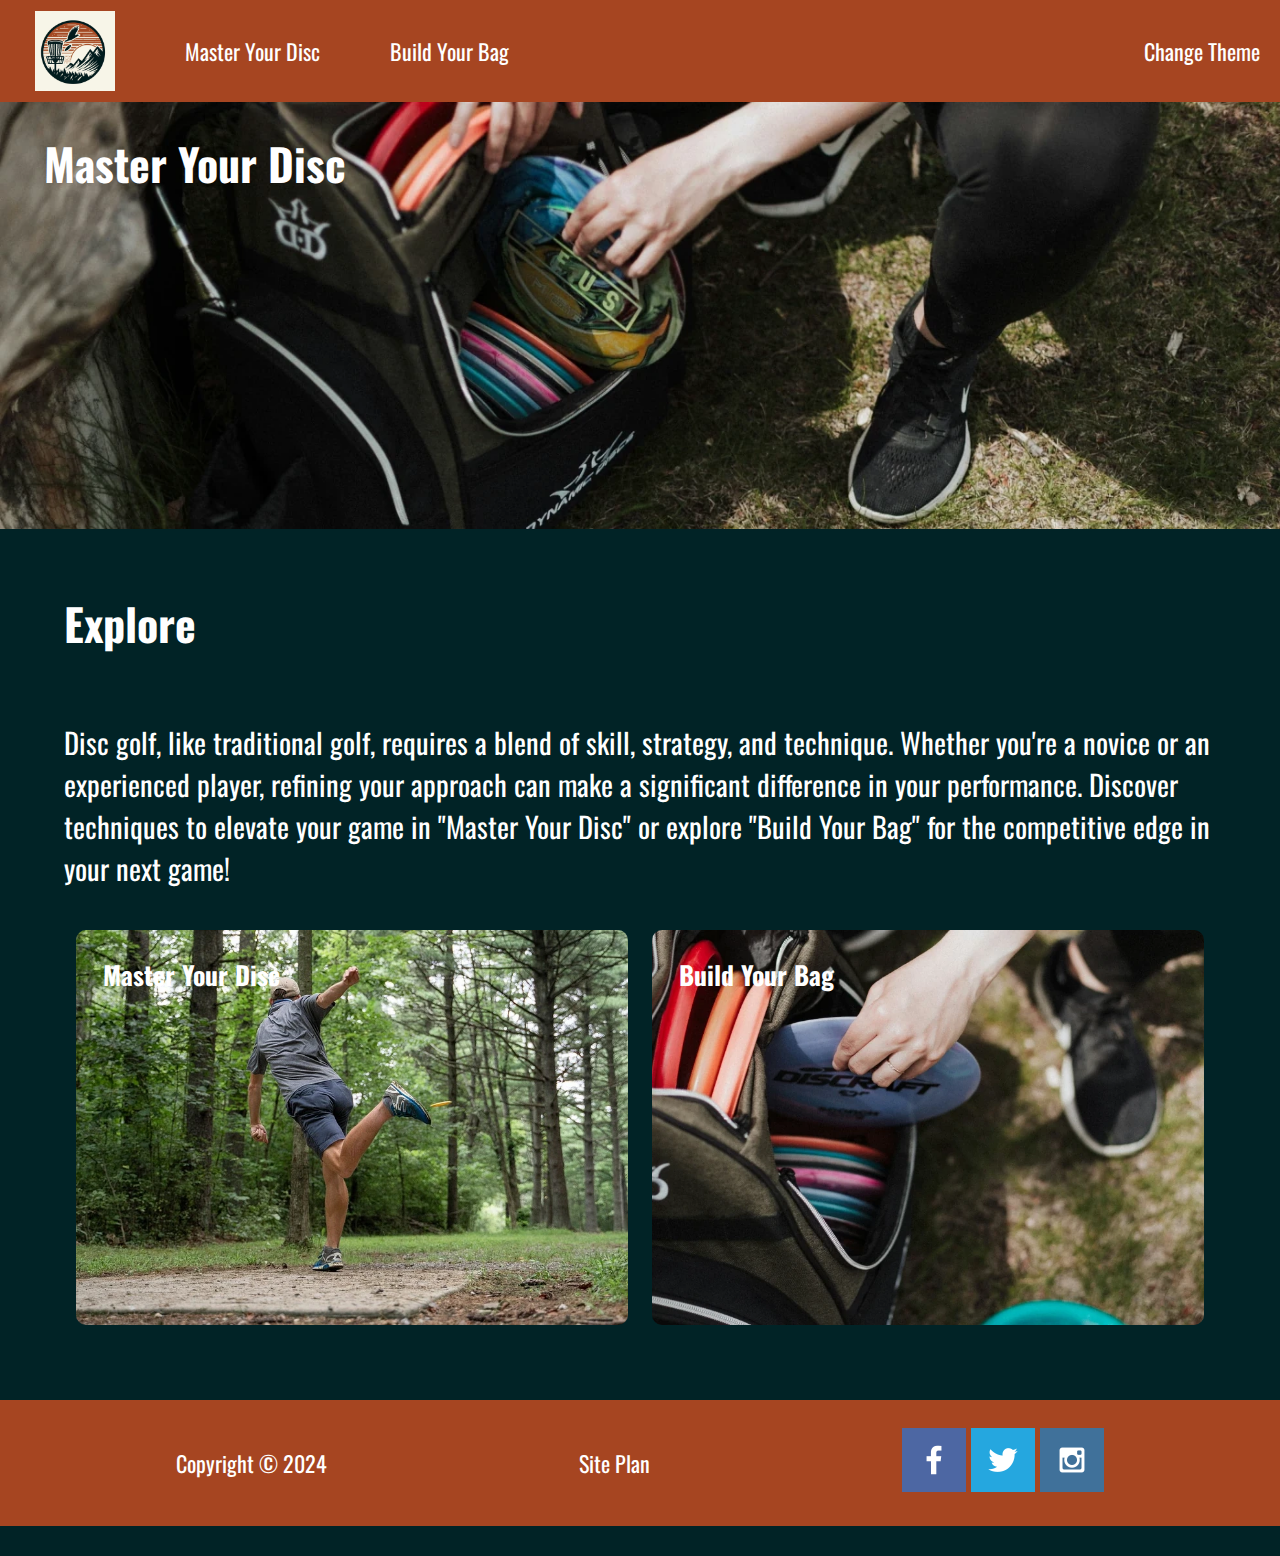
<file: index.html>
<!DOCTYPE html>
<html lang="en">
<head>
    <meta charset="UTF-8">
    <meta name="viewport" content="width=device-width, initial-scale=1.0">
    <link rel="shortcut icon" href="favicon.ico" type="image/x-icon">
    <link id="stylesheet" rel="stylesheet" href="styles/style.css">
    <title>Home | Master Your Disc</title>
    <script>
        function load_stylesheet(event) {
            event.preventDefault(); // Prevent the default link behavior
            var stylesheet = document.getElementById("stylesheet");
            // .href.endswith fro AI
            if (stylesheet.href.endsWith("styles/style.css")) {
                stylesheet.href = "styles/light-style.css"; // Switch to light theme
            } else {
                stylesheet.href = "styles/style.css"; // Switch back to default theme
            } 
            
        }
    </script>
</head>
<body>
    <header>
        <a id="logo-link" href="index.html"><img id="logo-img" src="images/discgolf_logo.jpeg" alt="favicon icon"></a>
        <nav>
            <a href="master-your-disc.html">Master Your Disc</a>
            <a href="build-your-bag.html">Build Your Bag</a>
        </nav>
        <div id="theme-link">
            <a class="theme-button" href="#" onclick="load_stylesheet(event)">Change Theme</a>
        </div>
    </header>
    <main>
        <div class="hero-banner">
        <h1 id="hero-title" >Master Your Disc</h1>
        <img id="hero-img" src="images/masteryourdisc.webp" alt="A bag of disc golf discs">
        </div>
        <div class="main-page">
            <h2 id="home-title">Explore</h2>
            <p id="home-info">Disc golf, like traditional golf, requires a blend of skill, strategy, and technique. Whether you're a novice or an experienced player, refining your approach can make a significant difference in your performance. Discover techniques to elevate your game in "Master Your Disc" or explore "Build Your Bag" for the competitive edge in your next game!</p>
            <section class="navigation-banners">
                <a class="home-tile-title" href="master-your-disc.html"><h3 >Master Your Disc</h3></a>
                <img class="home-tile-img" src="images/throwing-tile.webp" alt="A man throwing a frisbee">
            </section>
            <section class="navigation-banners">
                <a class="home-tile-title" href="build-your-bag.html"><h3 >Build Your Bag</h3></a>
                <img class="home-tile-img" src="images/bag-disc-tile.webp" alt="A bag full of disc golf discs">
            </section>
        </div>
    </main>
    <footer>
        <p id="Copyright">Copyright &copy; 2024</p>
        <a class="site-link" href="site-plan.html">Site Plan</a>
        <div class="social">
                <a class="site-link" href="https://facebook.com" target="_blank">
                    <img src="images/facebook.png" alt="fb icon">
                </a>
                <a class="site-link" href="https://twitter.com" target="_blank">
                    <img src="images/twitter.png" alt="twitter icon">
                </a>
                <a class="site-link" href="https://instagram.com" target="_blank">
                    <img src="images/instagram.png" alt="instagram icon">
                </a>
        </div>
    </footer>
</body>
</html>
</file>
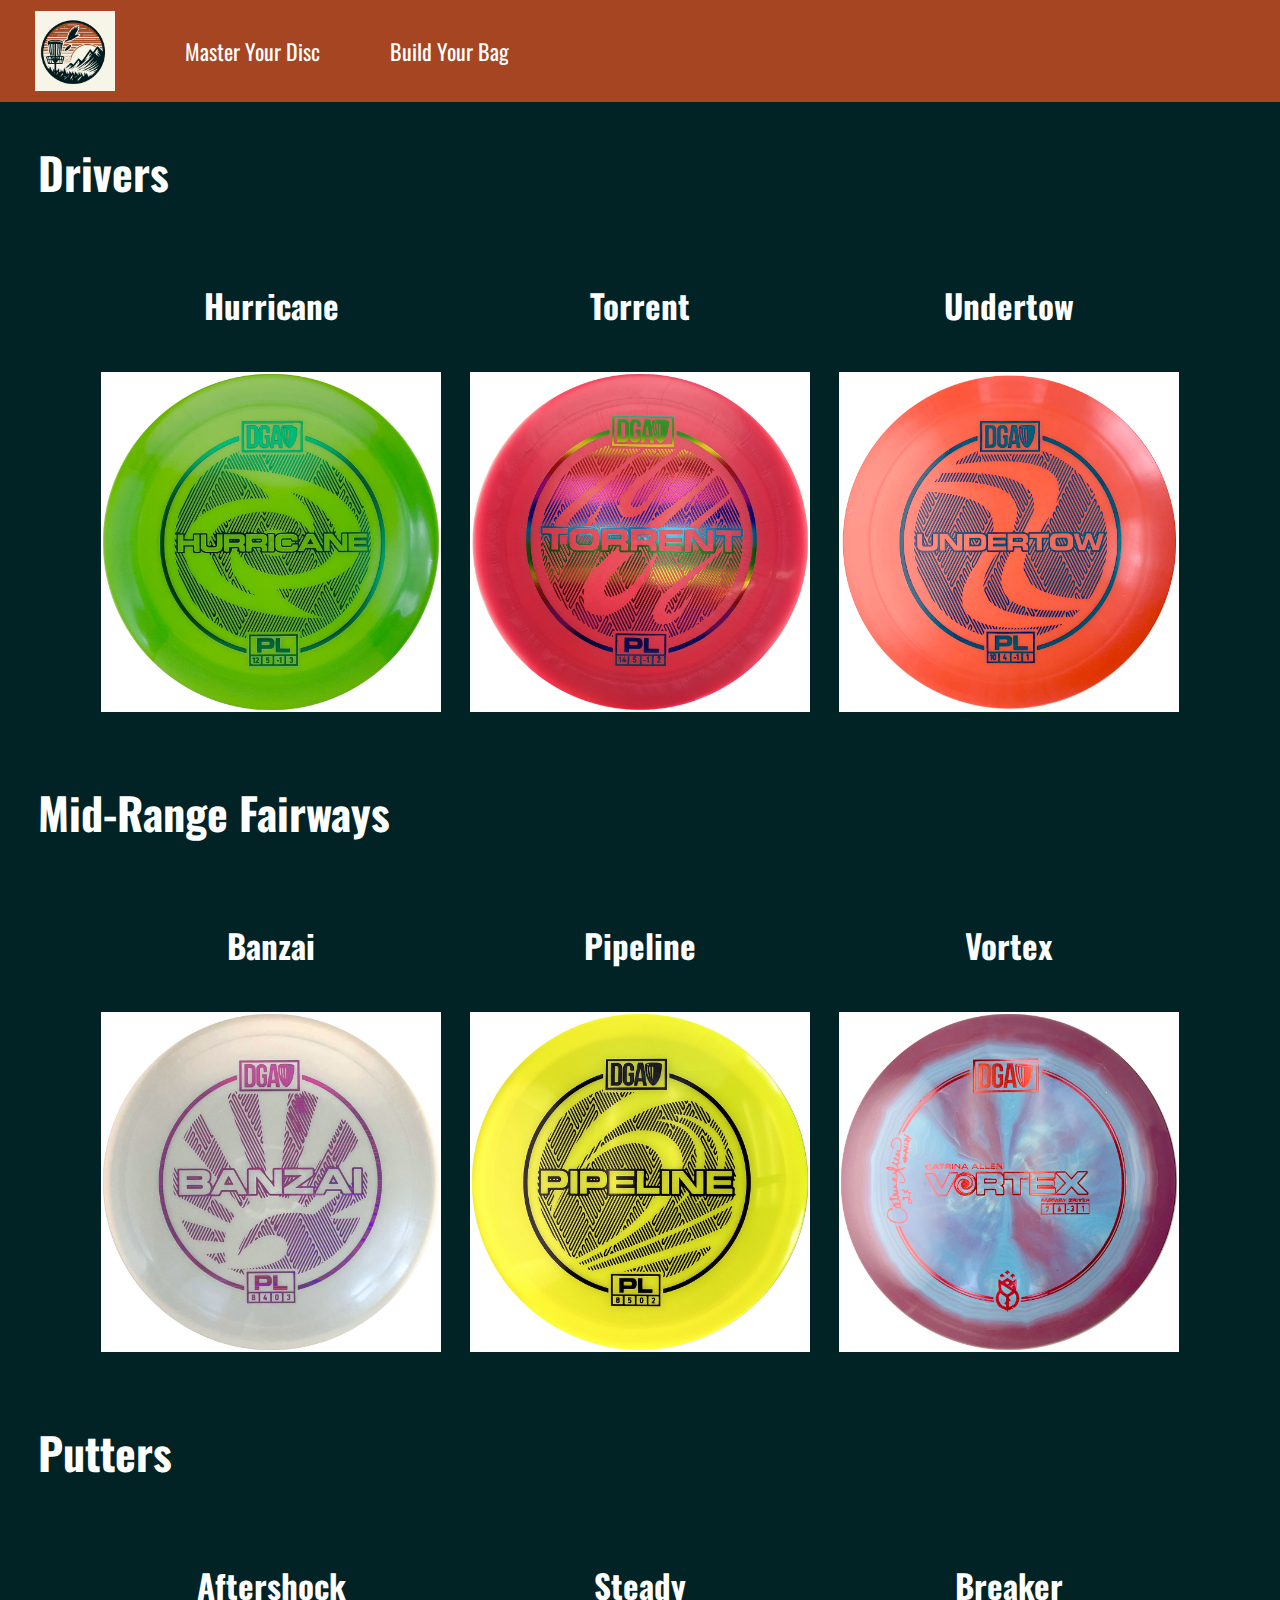
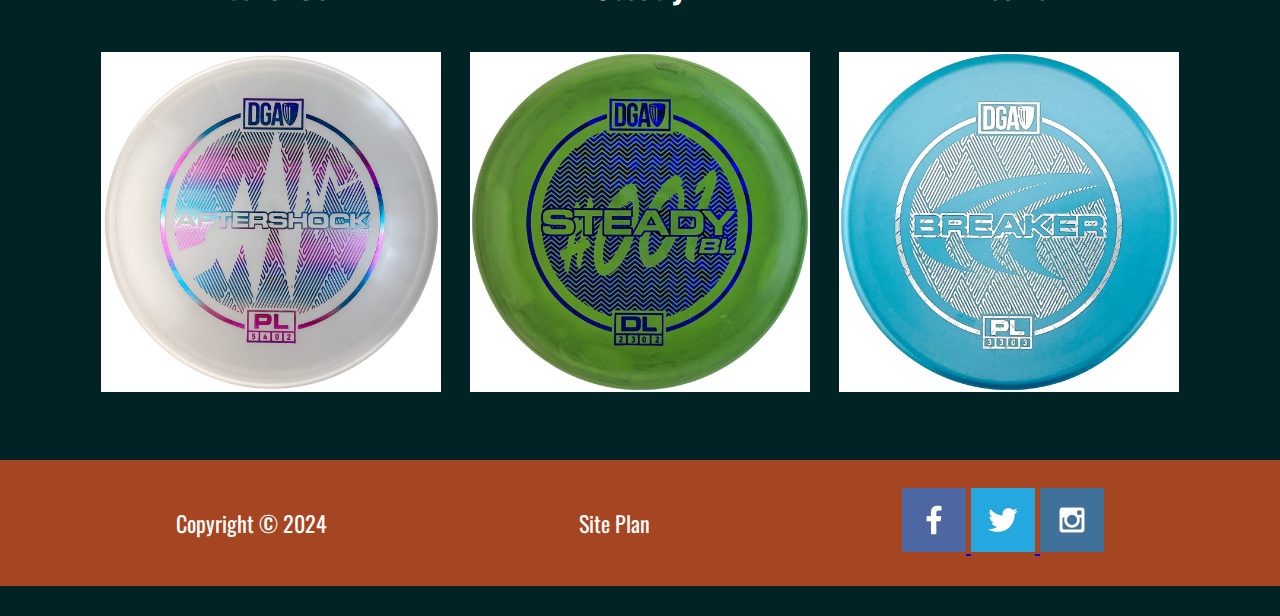
<file: build-your-bag.html>
<!DOCTYPE html>
<html lang="en">
<head>
    <meta charset="UTF-8">
    <meta name="viewport" content="width=device-width, initial-scale=1.0">
    <link rel="shortcut icon" href="favicon.ico" type="image/x-icon">
    <link rel="stylesheet" href="styles/style.css">
    <title>Build Your Bag</title>
</head>
<body>
    <header>
        <a id="logo-link" href="index.html"><img id="logo-img" src="images/discgolf_logo.jpeg" alt="favicon icon"></a>
        <nav>
            <a href="master-your-disc.html">Master Your Disc</a>
            <a href="build-your-bag.html">Build Your Bag</a>
        </nav>
    </header>
    <main class="shop-main-body">
        <div id="shop-container">
            <h1>Drivers</h1>
            <div class="shop-holders">
                <div class="disc-card">
                    <h2 class="shop-title">Hurricane</h2>
                    <!-- add the shop-title class to the other titles  -->
                    <a class="shop-img-link" href=""><img class="shop-img" src="images/disc-stocks/hurricane-driver.jpg" alt="stock image of a disc"></a>
                </div>
                <div class="disc-card">
                    <h2 class="shop-title">Torrent</h2>
                    <a class="shop-img-link" href=""><img class="shop-img" src="images/disc-stocks/torrent-driver.jpg" alt="stock image of a disc"></a>
                </div>
                <div class="disc-card">
                    <h2 class="shop-title">Undertow</h2>
                    <a class="shop-img-link" href=""><img class="shop-img" src="images/disc-stocks/undertow-driver.jpg" alt="stock image of a disc"></a>
                </div>
            </div>
            <h1>Mid-Range Fairways</h1>
            <div class="shop-holders">
                <div class="disc-card">
                    <h2 class="shop-title">Banzai</h2>
                    <a class="shop-img-link" href=""><img class="shop-img" src="images/disc-stocks/banzai-mid-range.jpg" alt="stock image of a disc"></a>
                </div>
                <div class="disc-card">
                    <h2 class="shop-title">Pipeline</h2>
                    <a class="shop-img-link" href=""><img class="shop-img" src="images/disc-stocks/pipeline-mid-range.jpg" alt="stock image of a disc"></a>
                </div>
                <div class="disc-card">
                    <h2 class="shop-title">Vortex</h2>
                    <a class="shop-img-link" href=""><img class="shop-img" src="images/disc-stocks/vortex-fairway.jpg" alt="stock image of a disc"></a>
                </div>
            </div>
            <h1>Putters</h1>
            <div class="shop-holders">
                <div class="disc-card">
                    <h2 class="shop-title">Aftershock</h2>
                    <a class="shop-img-link" href=""><img class="shop-img" src="images/disc-stocks/aftershock-mid-range.jpg" alt="stock image of a disc"></a>
                </div>
                <div class="disc-card">
                    <h2 class="shop-title">Steady</h2>
                    <a class="shop-img-link" href=""><img class="shop-img" src="images/disc-stocks/steady-putter.jpg" alt="stock image of a disc"></a>
                </div>
                <div class="disc-card">
                    <h2 class="shop-title">Breaker</h2>
                    <a class="shop-img-link" href=""><img class="shop-img" src="images/disc-stocks/breaker-putter.jpg" alt="stock image of a disc"></a>
                </div>
            </div>
        </div>
    </main>
    <footer>
        <p>Copyright &copy; 2024</p>
        <a class="site-link" href="site-plan.html">Site Plan</a>
        <div class="social">
            <a href="https://facebook.com" target="_blank">
                <img src="images/facebook.png" alt="fb icon">
            </a>
            <a href="https://twitter.com" target="_blank">
                <img src="images/twitter.png" alt="twitter icon">
            </a>
            <a href="https://instagram.com" target="_blank">
                <img src="images/instagram.png" alt="instagram icon">
            </a>
        </div>
    </footer>
</body>
</html>
</file>
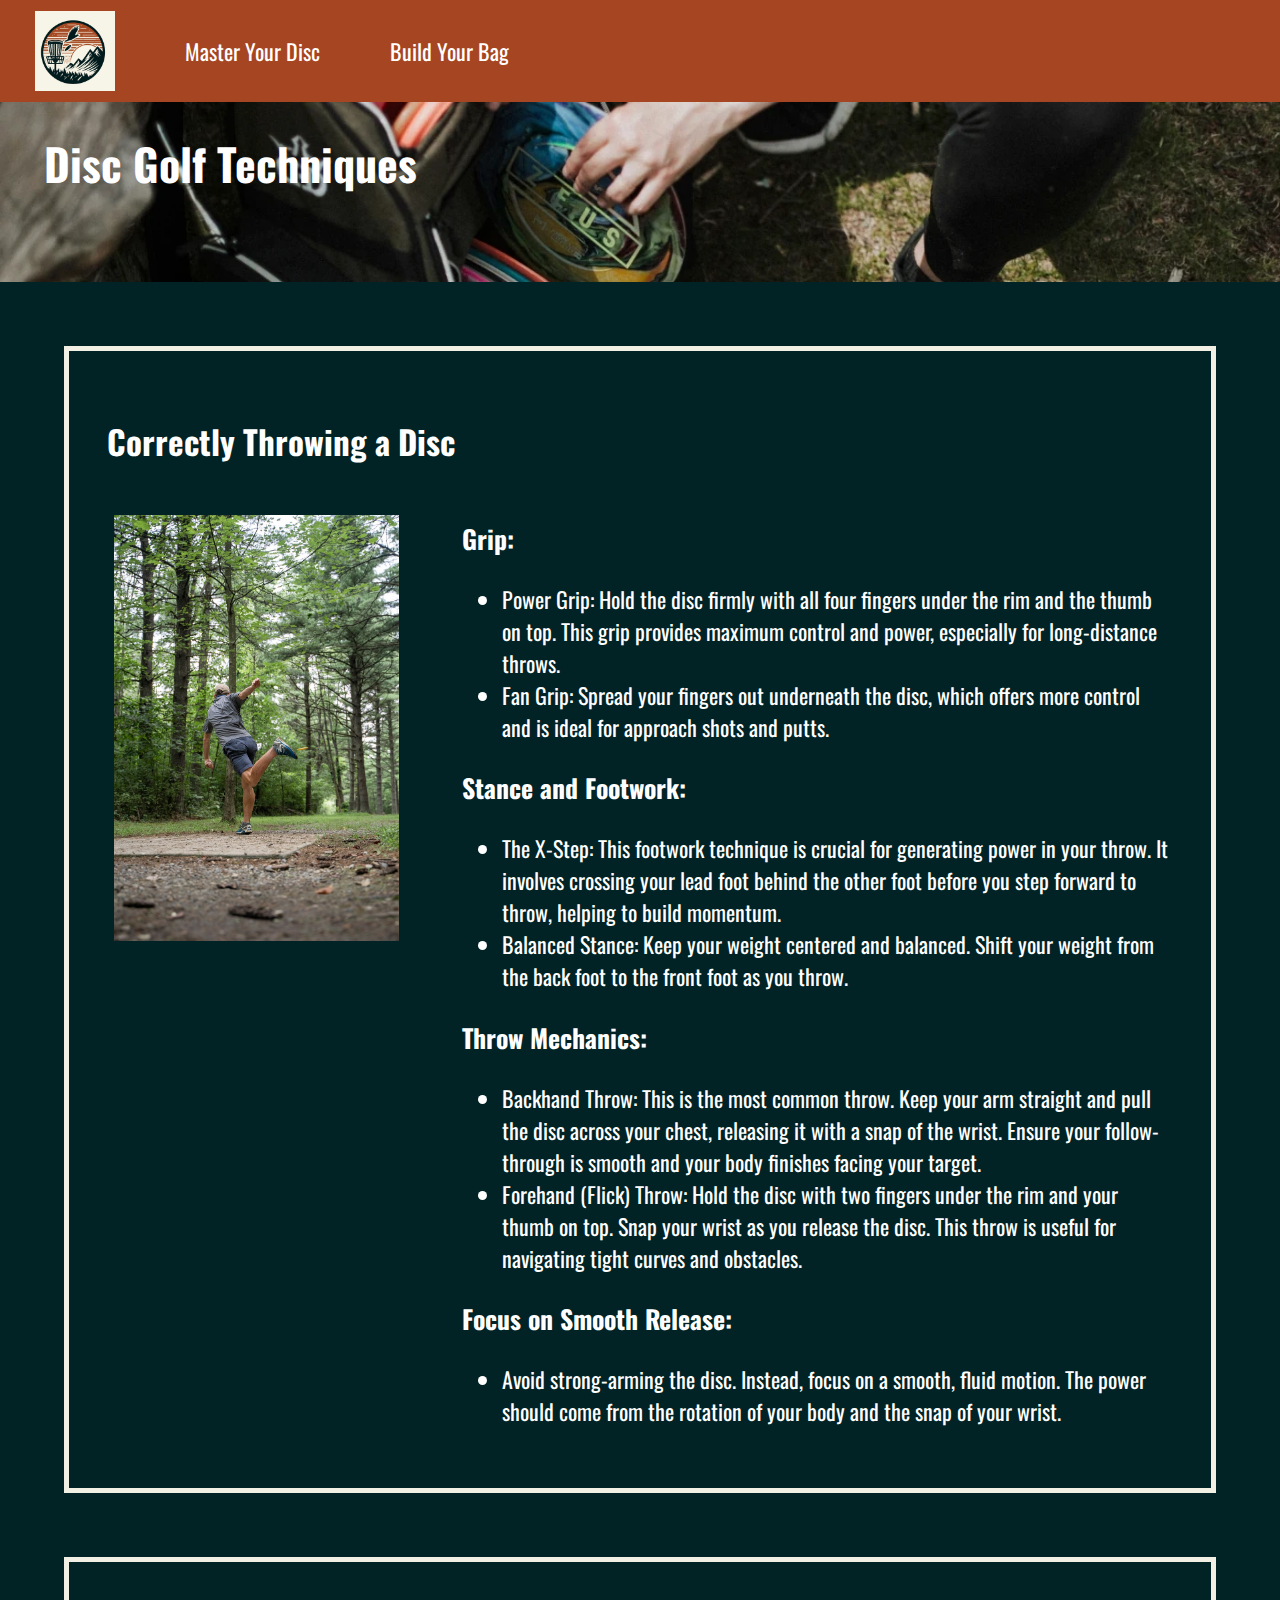
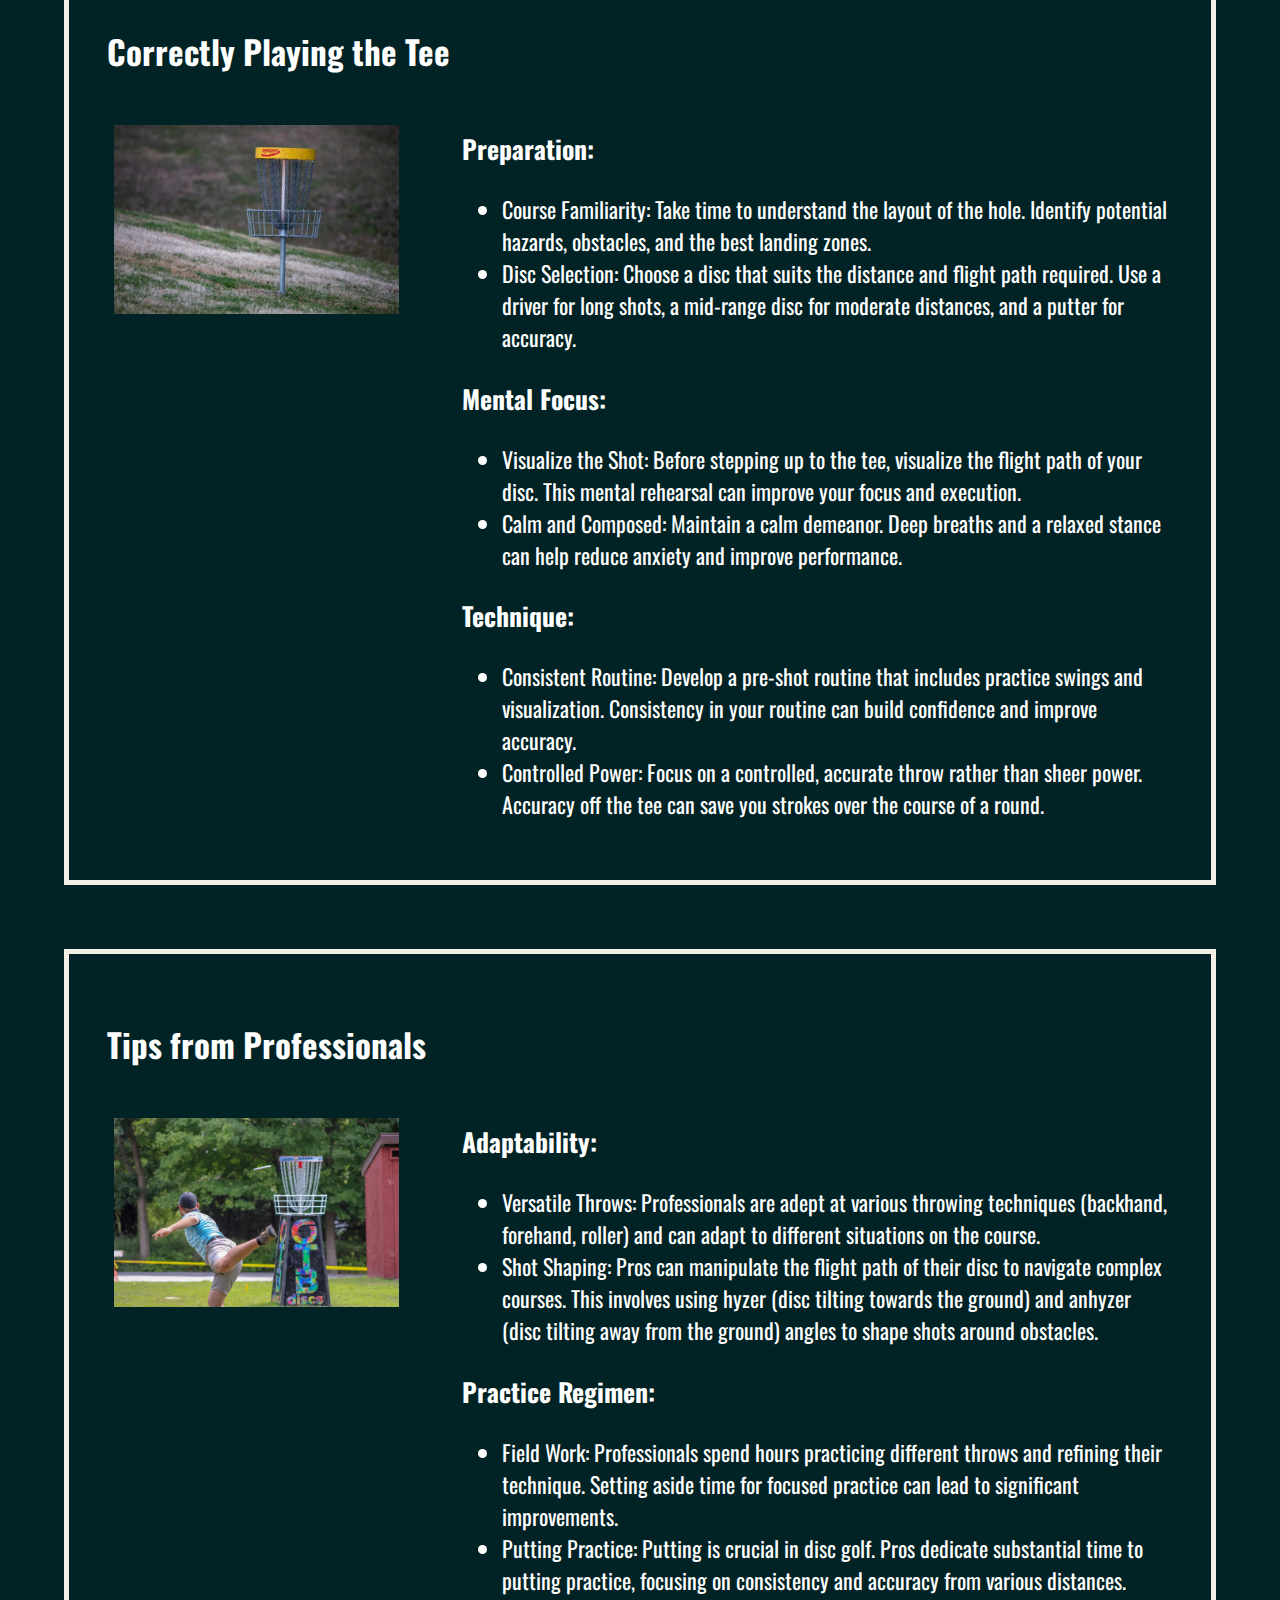
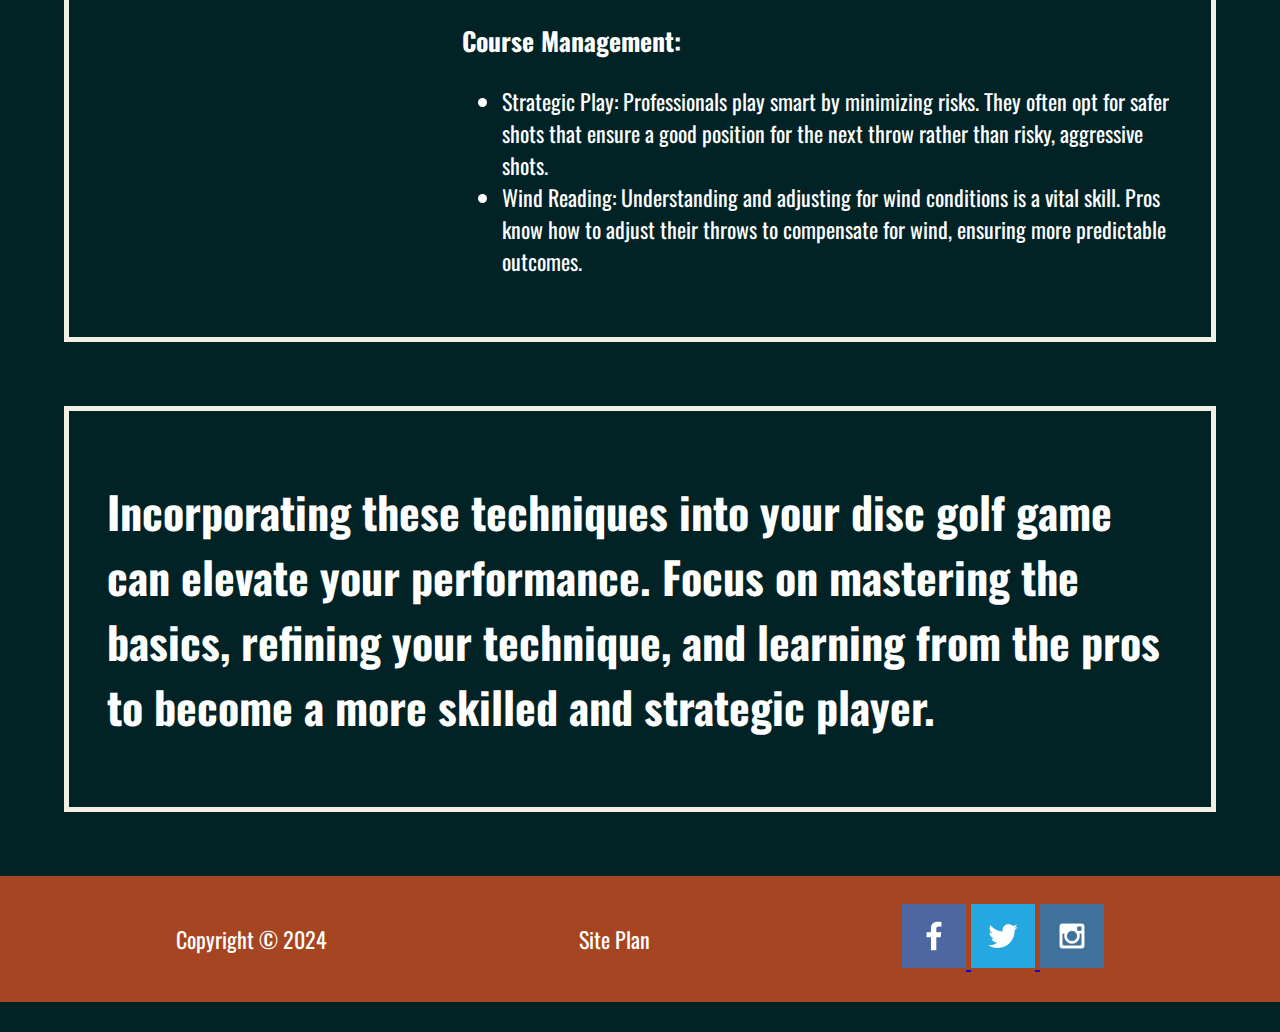
<file: master-your-disc.html>
<!DOCTYPE html>
<html lang="en">
<head>
    <meta charset="UTF-8">
    <meta name="viewport" content="width=device-width, initial-scale=1.0">
    <link rel="shortcut icon" href="favicon.ico" type="image/x-icon">
    <link rel="stylesheet" href="styles/style.css">
    <title>Master Your Disc</title>
</head>
<body>
    <header>
        <a id="logo-link" href="index.html"><img id="logo-img" src="images/discgolf_logo.jpeg" alt="favicon icon"></a>
        <nav>
            <a href="master-your-disc.html">Master Your Disc</a>
            <a href="build-your-bag.html">Build Your Bag</a>
        </nav>
    </header>
    <div class="hero-banner">
        <h1 id="hero-title">Disc Golf Techniques</h1>
        <img class="page-banner" src="images/sub-page-banner.webp" alt="A bag full of disc golf discs">
    </div>
    <main>
        <div class="info-tile">
            <h2 class="title-tile">Correctly Throwing a Disc</h2>
            <img class="tile-img" src="images/frisbee-6158178_1280.jpg" alt="A man throwing a frisbee disc">
            <div class="tile-paragraphs">
                <h3>Grip:</h3>
                <ul>
                    <li>Power Grip: Hold the disc firmly with all four fingers under the rim and the thumb on top. This grip provides maximum control and power, especially for long-distance throws.</li>
                    <li>Fan Grip: Spread your fingers out underneath the disc, which offers more control and is ideal for approach shots and putts.</li>
                </ul>
                <h3>Stance and Footwork:</h3>
                <ul>
                    <li>The X-Step: This footwork technique is crucial for generating power in your throw. It involves crossing your lead foot behind the other foot before you step forward to throw, helping to build momentum.</li>
                    <li>Balanced Stance: Keep your weight centered and balanced. Shift your weight from the back foot to the front foot as you throw.</li>
                </ul>
                <h3>Throw Mechanics:</h3>
                <ul>
                    <li>Backhand Throw: This is the most common throw. Keep your arm straight and pull the disc across your chest, releasing it with a snap of the wrist. Ensure your follow-through is smooth and your body finishes facing your target.</li>
                    <li>Forehand (Flick) Throw: Hold the disc with two fingers under the rim and your thumb on top. Snap your wrist as you release the disc. This throw is useful for navigating tight curves and obstacles.</li>
                </ul>
                <h3>Focus on Smooth Release:</h3>
                <ul>
                    <li>Avoid strong-arming the disc. Instead, focus on a smooth, fluid motion. The power should come from the rotation of your body and the snap of your wrist.</li>
                </ul>
            </div>
        </div>
            <div class="info-tile">
            <h2 class="title-tile">Correctly Playing the Tee</h2>
            <img class="tile-img" src="images/basket_img.webp" alt="A disc golf basket on a hill">
            <div class="tile-paragraphs">
                <h3>Preparation:</h3>
                <ul>
                    <li>Course Familiarity: Take time to understand the layout of the hole. Identify potential hazards, obstacles, and the best landing zones.</li>
                    <li>Disc Selection: Choose a disc that suits the distance and flight path required. Use a driver for long shots, a mid-range disc for moderate distances, and a putter for accuracy.</li>
                </ul>
                <h3>Mental Focus:</h3>
                <ul>
                    <li>Visualize the Shot: Before stepping up to the tee, visualize the flight path of your disc. This mental rehearsal can improve your focus and execution.</li>
                    <li>Calm and Composed: Maintain a calm demeanor. Deep breaths and a relaxed stance can help reduce anxiety and improve performance.</li>
                </ul>
                <h3>Technique:</h3>
                <ul>
                    <li>Consistent Routine: Develop a pre-shot routine that includes practice swings and visualization. Consistency in your routine can build confidence and improve accuracy.</li>
                    <li>Controlled Power: Focus on a controlled, accurate throw rather than sheer power. Accuracy off the tee can save you strokes over the course of a round.</li>
                </ul>
            </div>
        </div>
        <div class="info-tile">
            <h2 class="title-tile">Tips from Professionals</h2>
            <img class="tile-img" src="images/throwing_img.webp" alt="A man putting a disc golf disc">
            <div class="tile-paragraphs">
                <h3>Adaptability:</h3>
                <ul>
                    <li>Versatile Throws: Professionals are adept at various throwing techniques (backhand, forehand, roller) and can adapt to different situations on the course.</li>
                    <li>Shot Shaping: Pros can manipulate the flight path of their disc to navigate complex courses. This involves using hyzer (disc tilting towards the ground) and anhyzer (disc tilting away from the ground) angles to shape shots around obstacles.</li>
                </ul>
                <h3>Practice Regimen:</h3>
                <ul>
                    <li>Field Work: Professionals spend hours practicing different throws and refining their technique. Setting aside time for focused practice can lead to significant improvements.</li>
                    <li>Putting Practice: Putting is crucial in disc golf. Pros dedicate substantial time to putting practice, focusing on consistency and accuracy from various distances.</li>
                </ul>
                <h3>Course Management:</h3>
                <ul>
                    <li>Strategic Play: Professionals play smart by minimizing risks. They often opt for safer shots that ensure a good position for the next throw rather than risky, aggressive shots.</li>
                    <li>Wind Reading: Understanding and adjusting for wind conditions is a vital skill. Pros know how to adjust their throws to compensate for wind, ensuring more predictable outcomes.</li>
                </ul>
            </div>
        </div>
        <div class="info-tile">
            <h1 class="info-closing">Incorporating these techniques into your disc golf game can elevate your performance. Focus on mastering the basics, refining your technique, and learning from the pros to become a more skilled and strategic player.</h1>
        </div>
    </main>
    <footer>
        <p>Copyright &copy; 2024</p>
        <a class="site-link" href="site-plan.html">Site Plan</a>
        <div class="social">
            <a href="https://facebook.com" target="_blank">
                <img src="images/facebook.png" alt="fb icon">
            </a>
            <a href="https://twitter.com" target="_blank">
                <img src="images/twitter.png" alt="twitter icon">
            </a>
            <a href="https://instagram.com" target="_blank">
                <img src="images/instagram.png" alt="instagram icon">
            </a>
        </div>
    </footer>
</body>
</html>
</file>
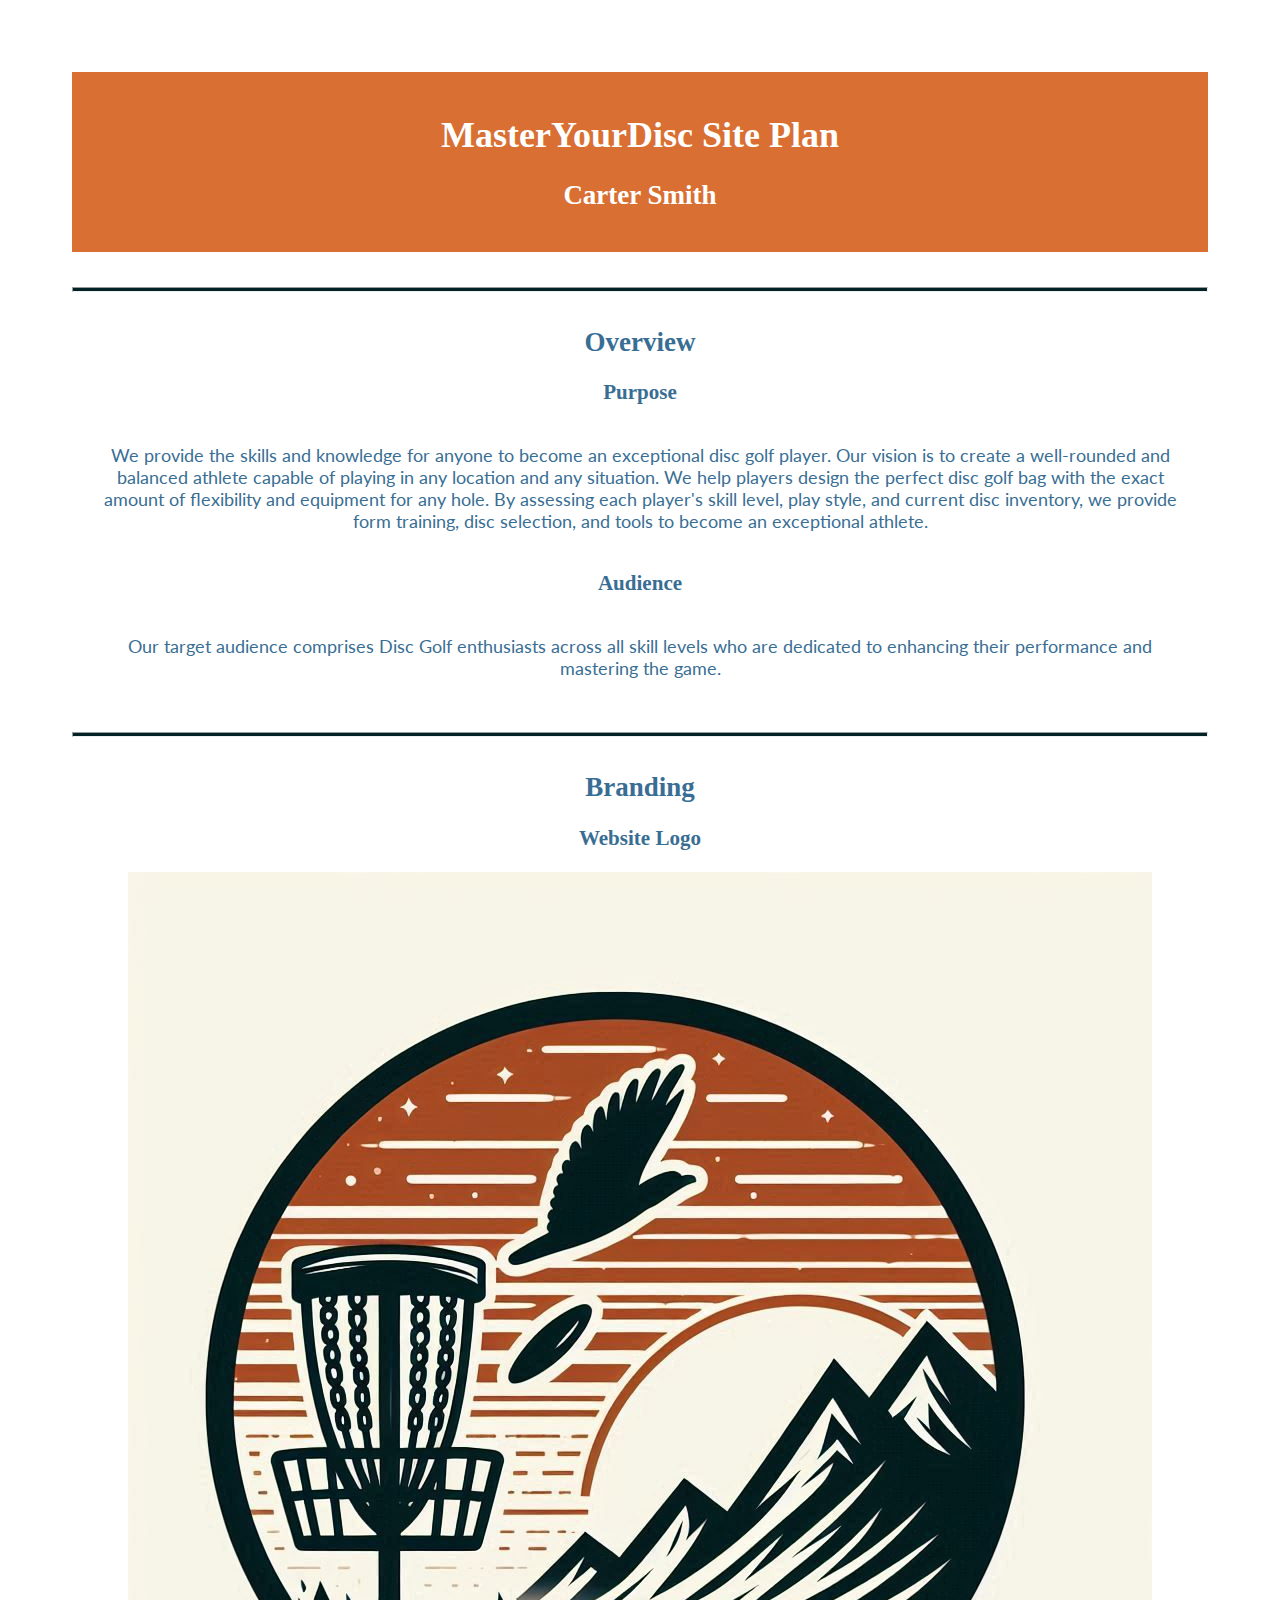
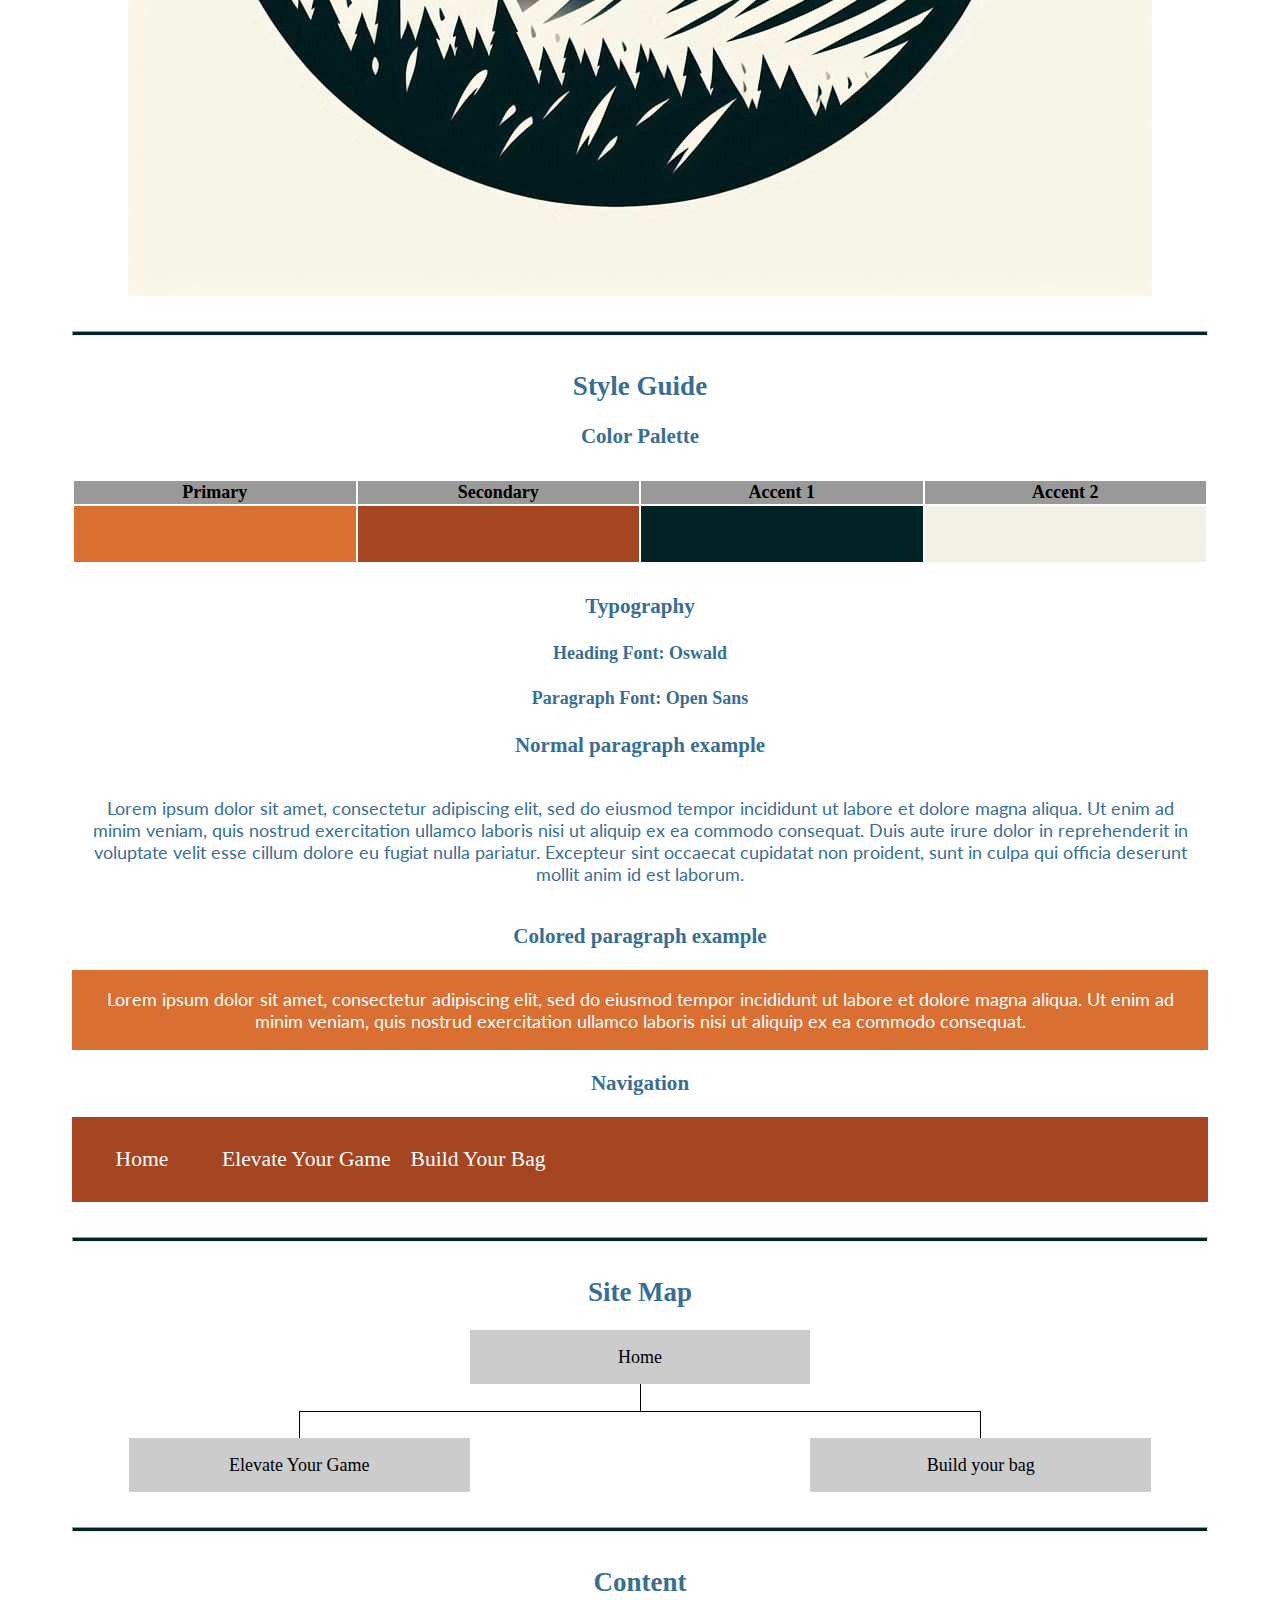
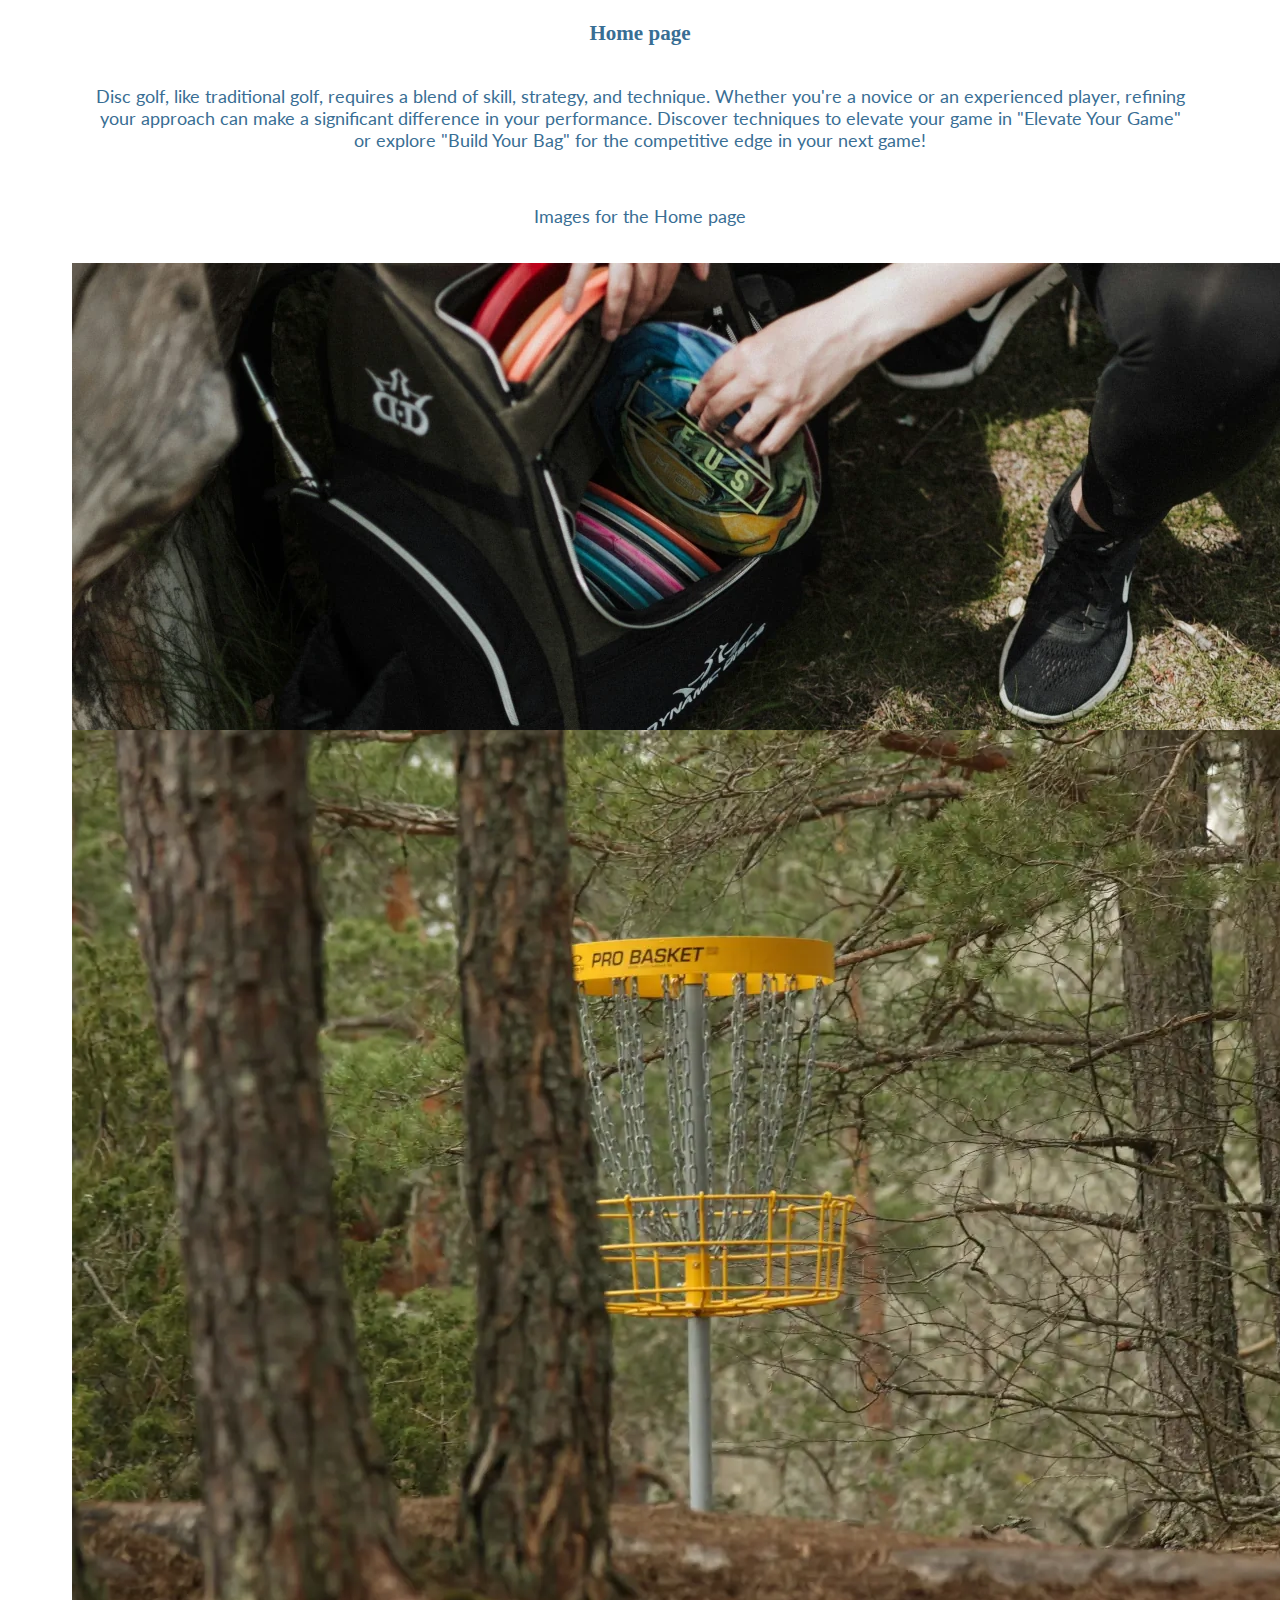
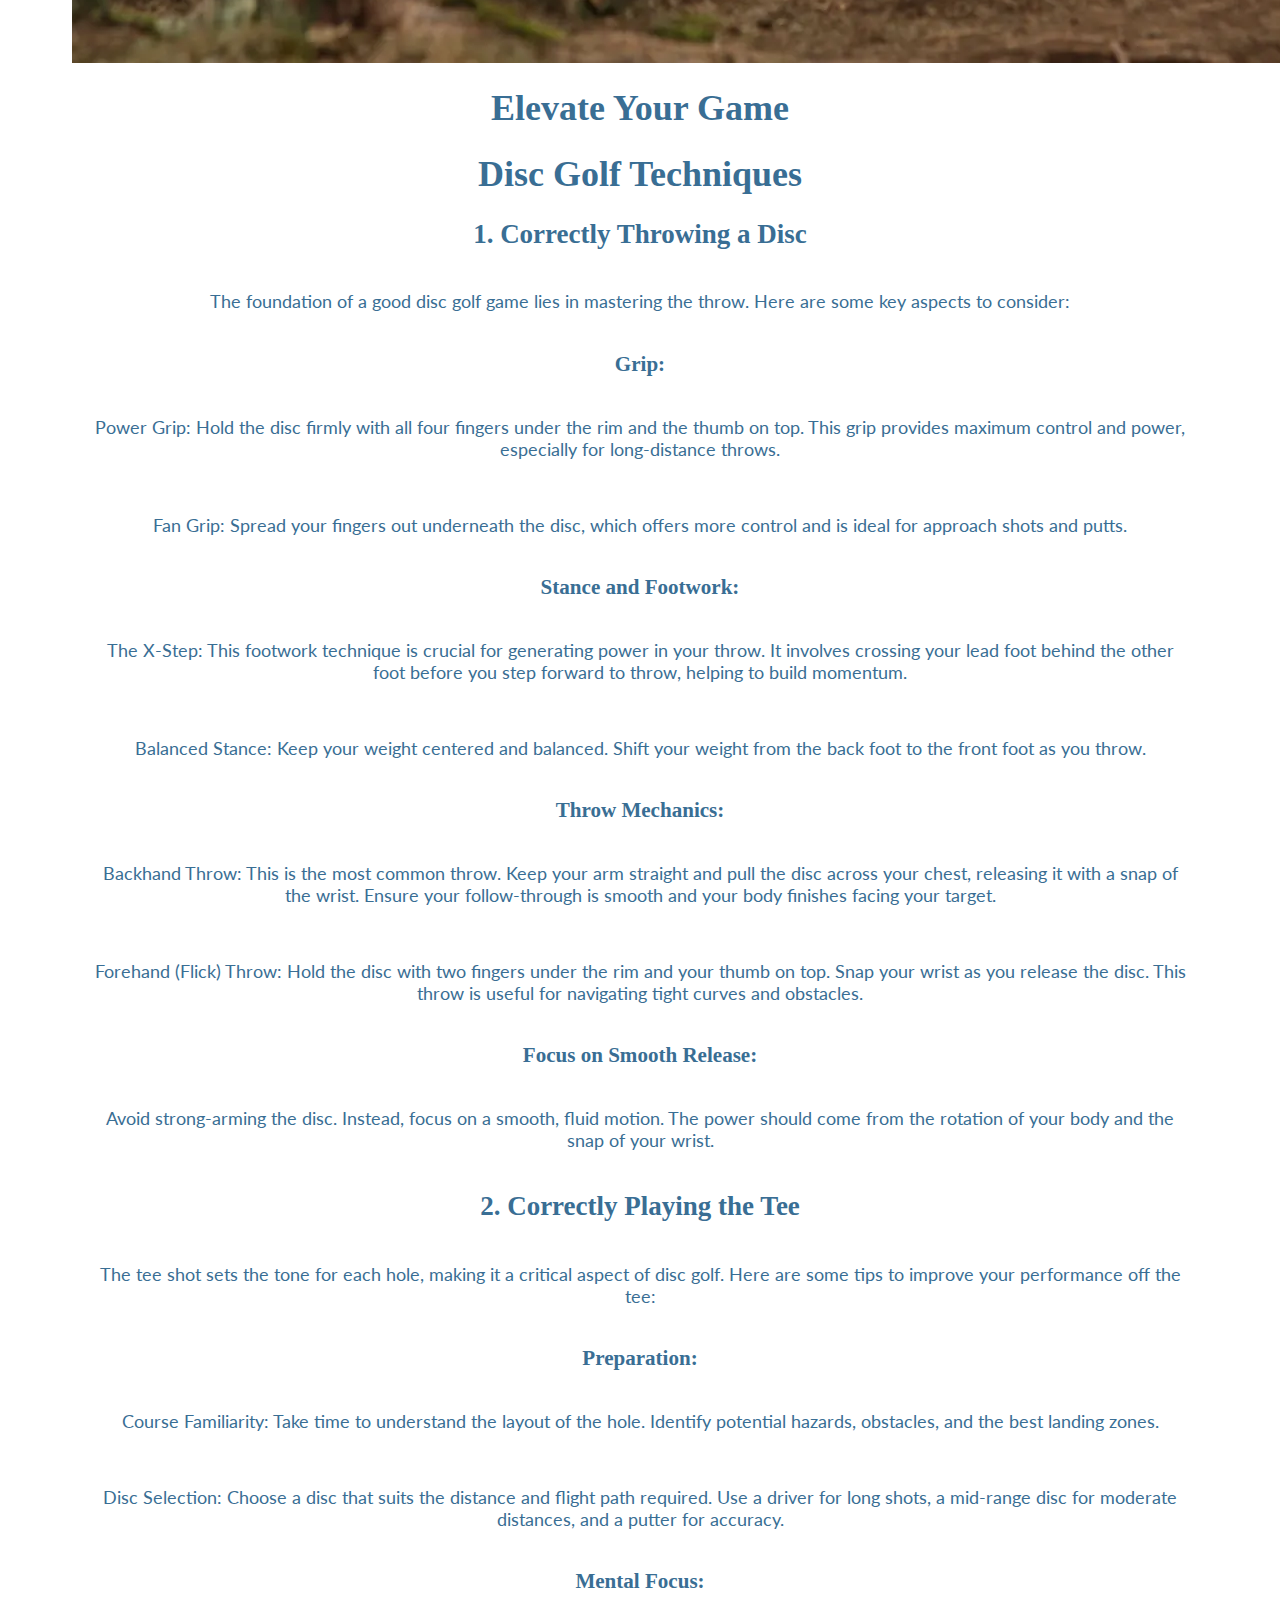
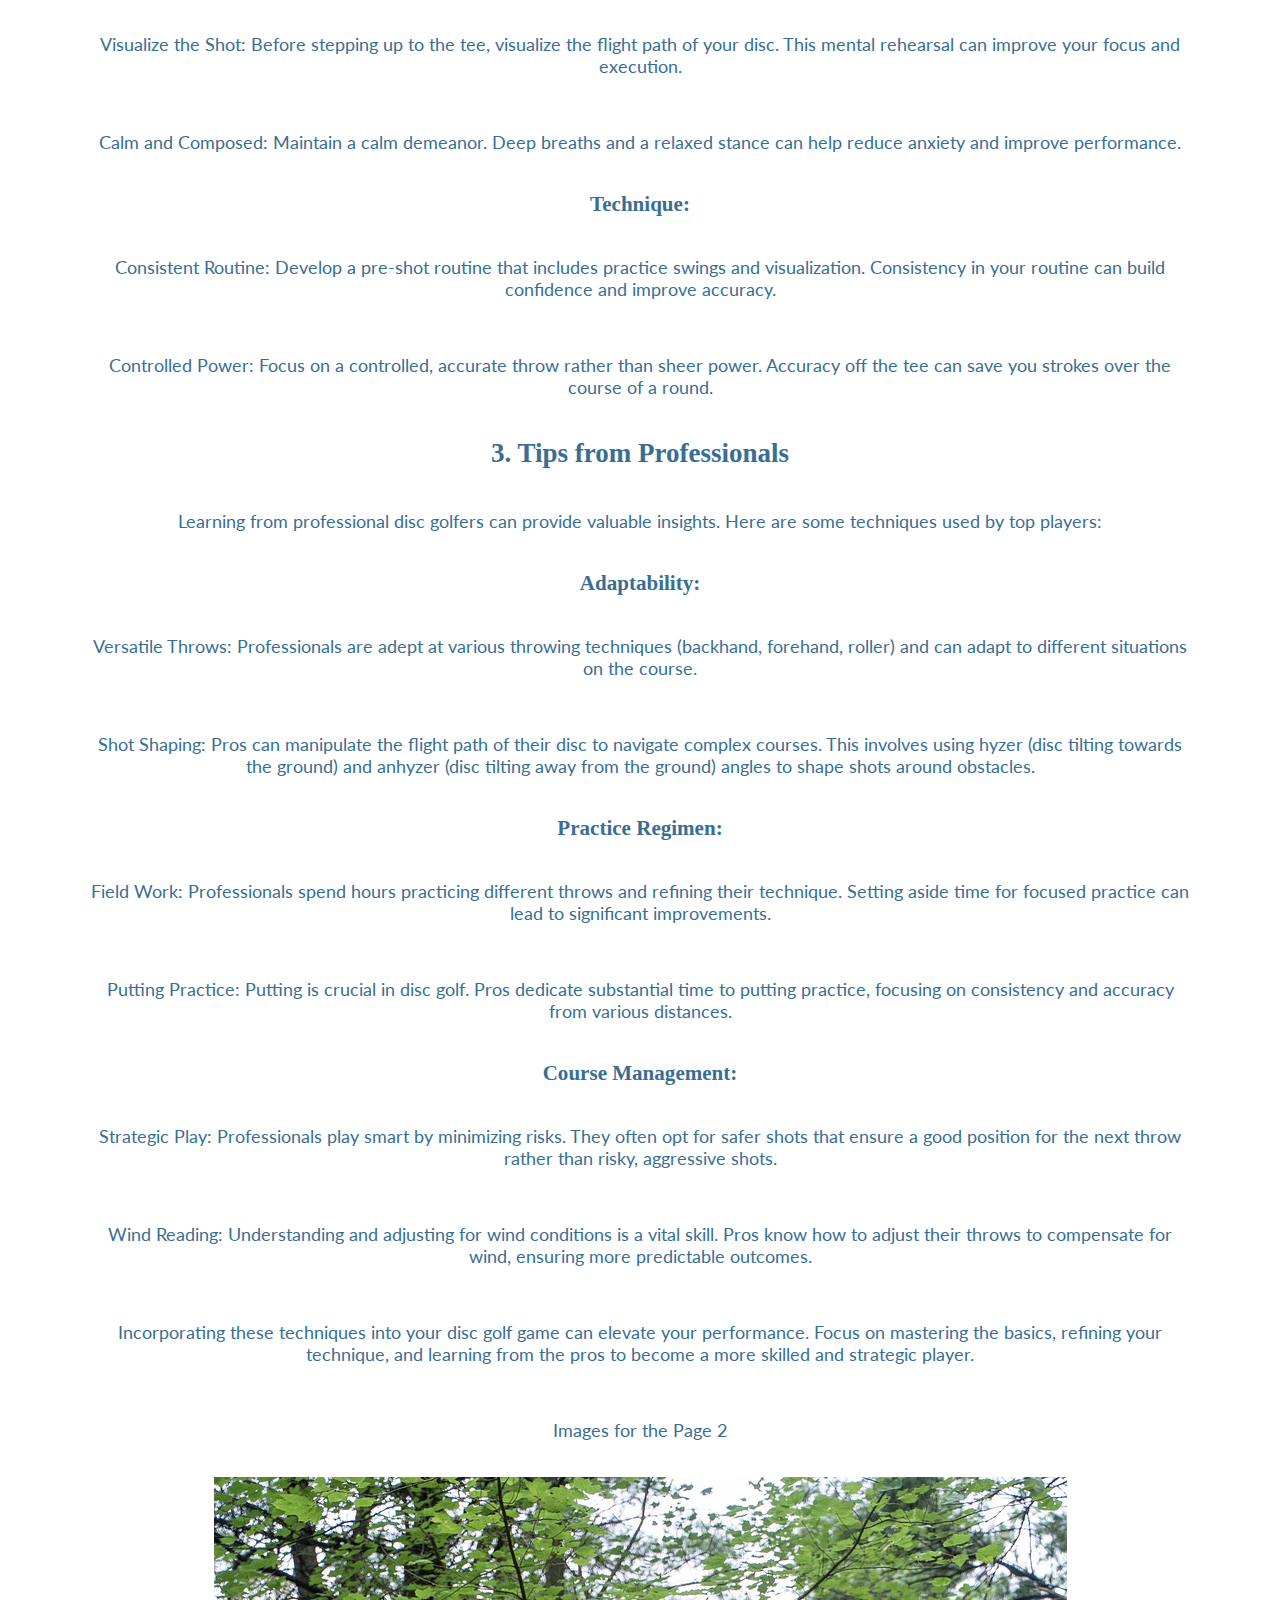
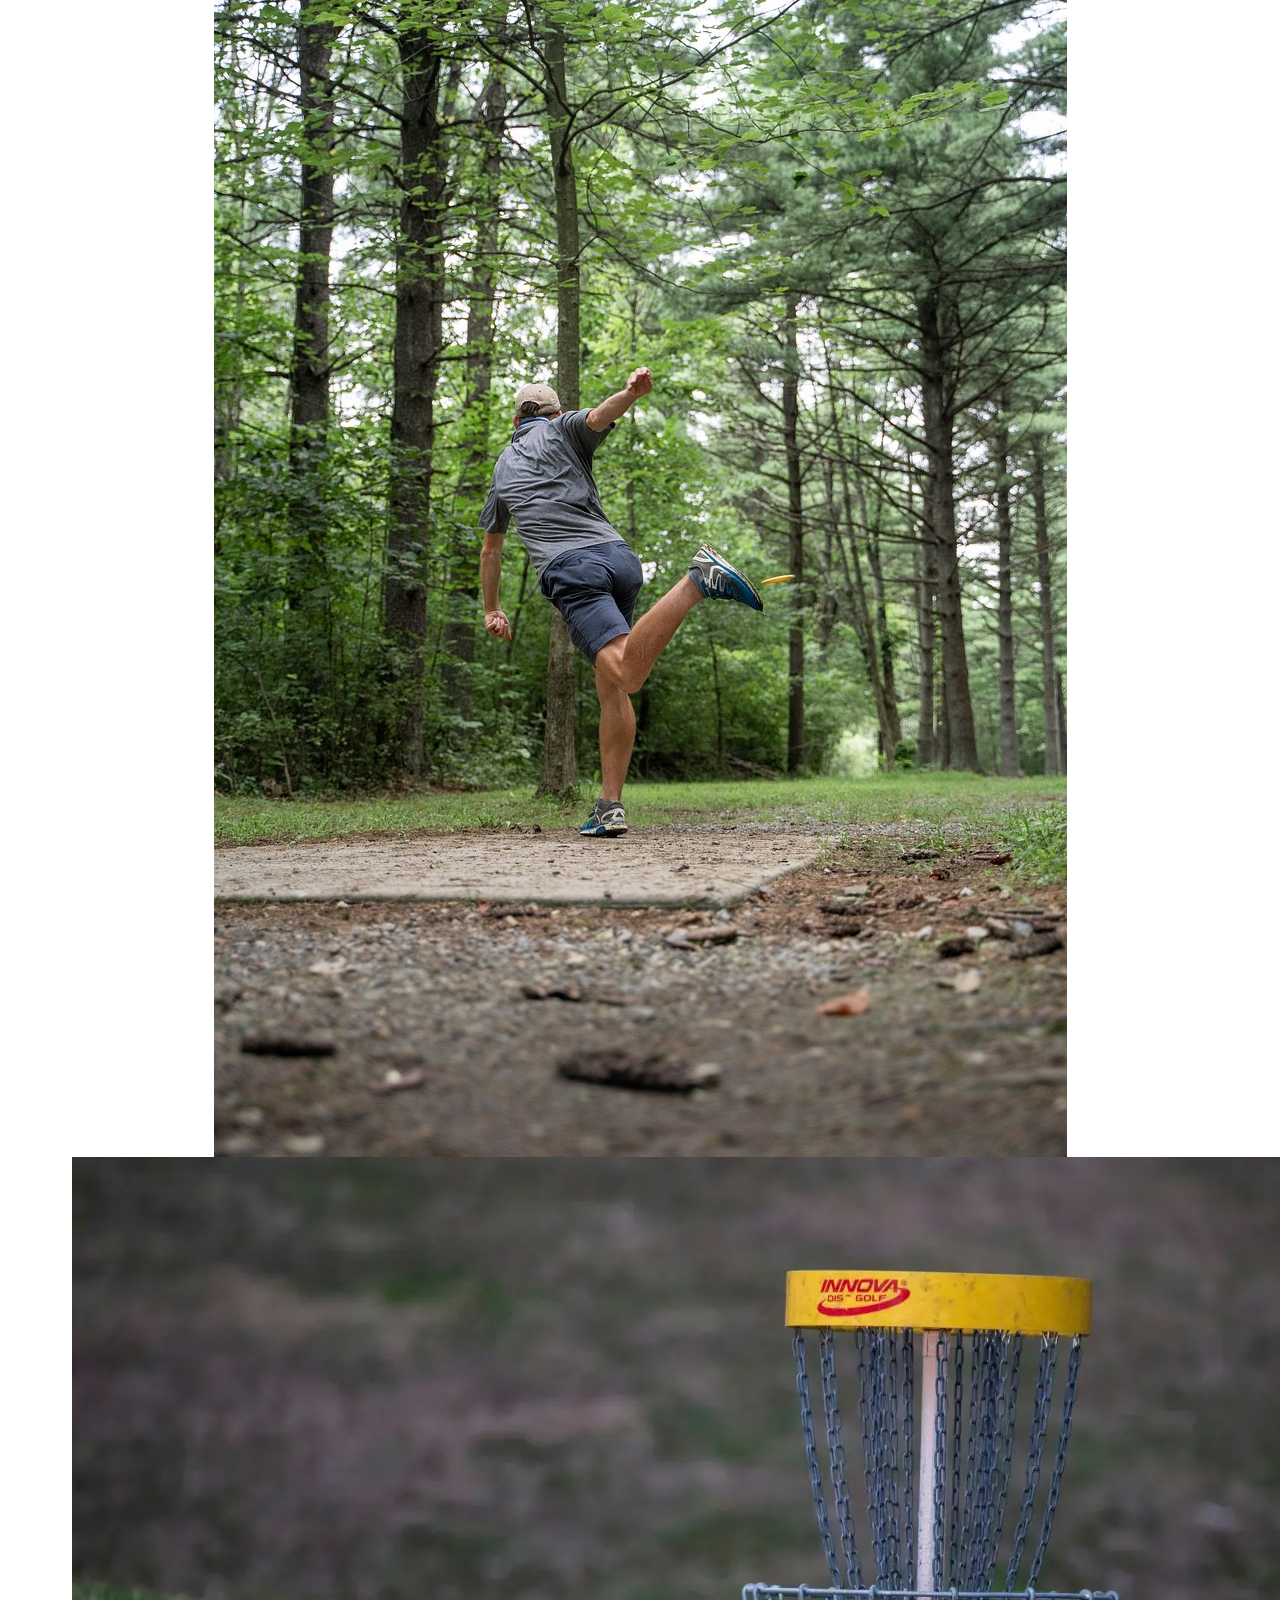
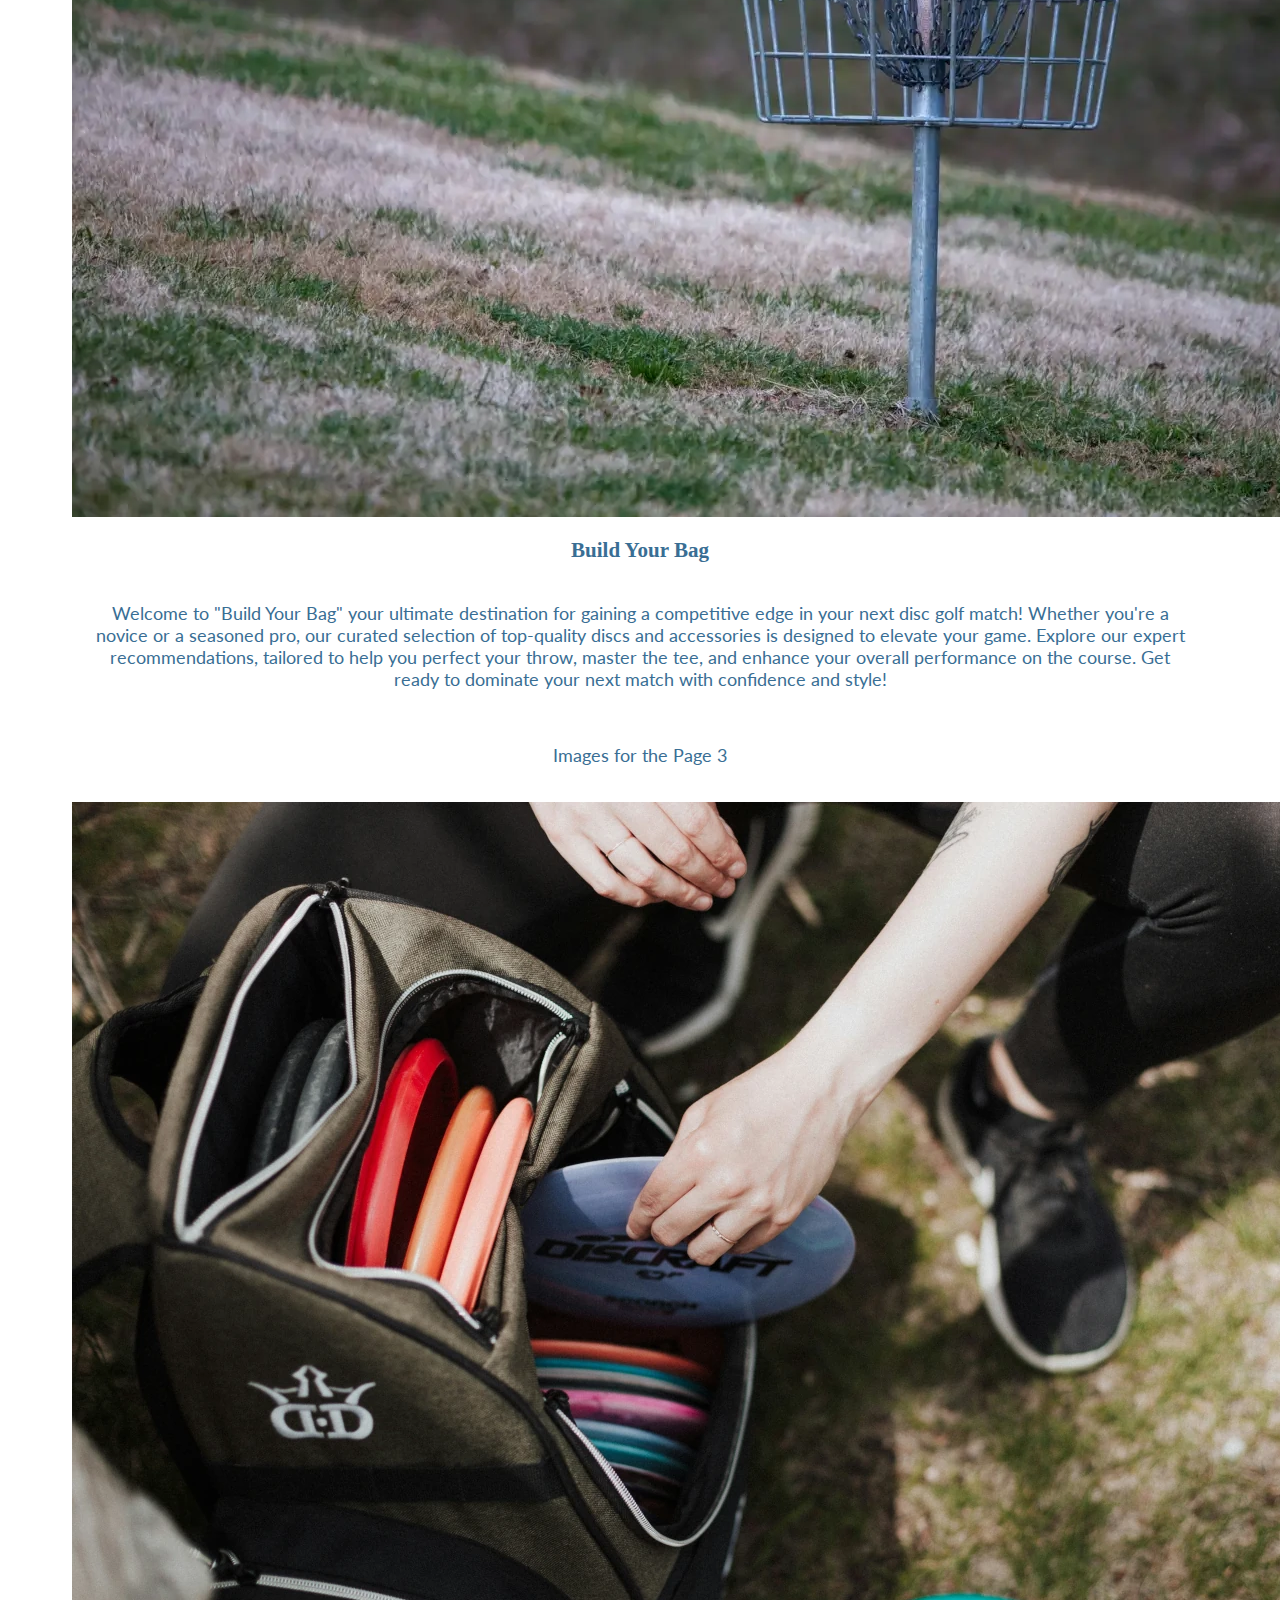
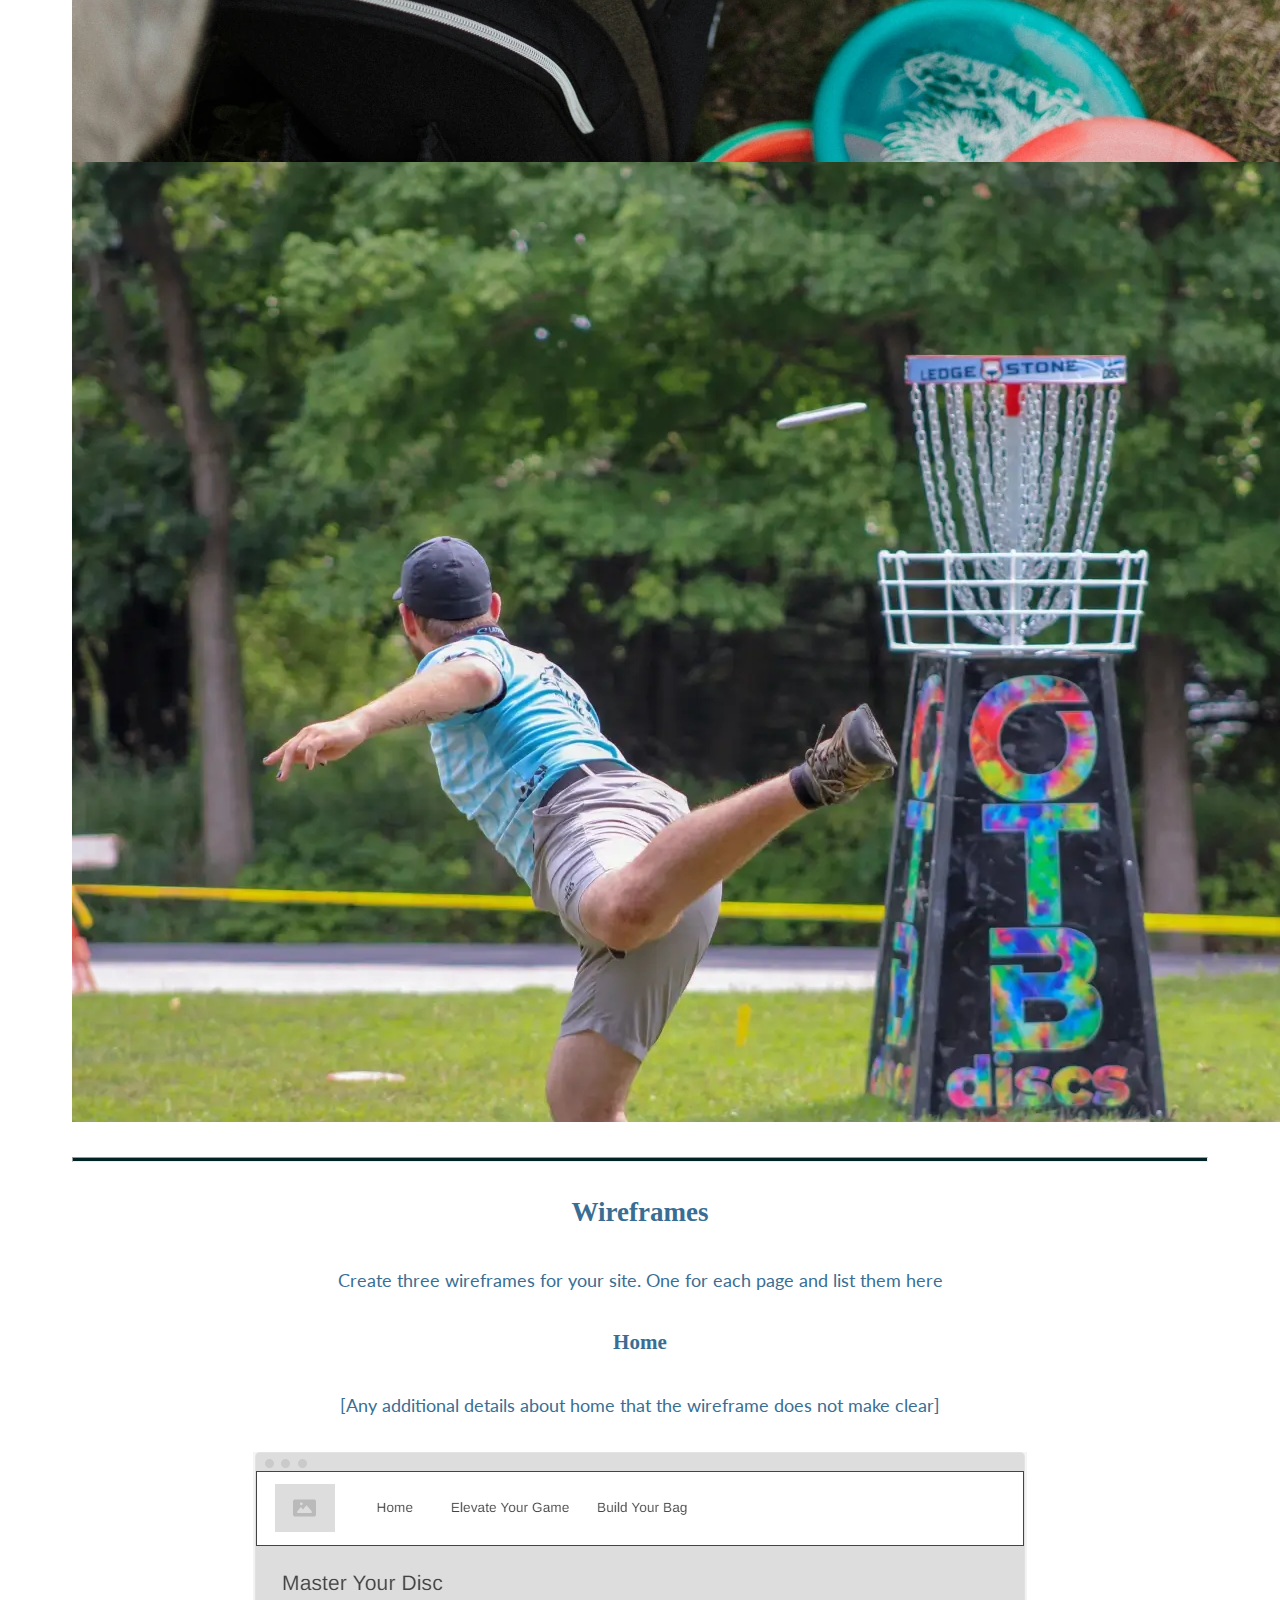
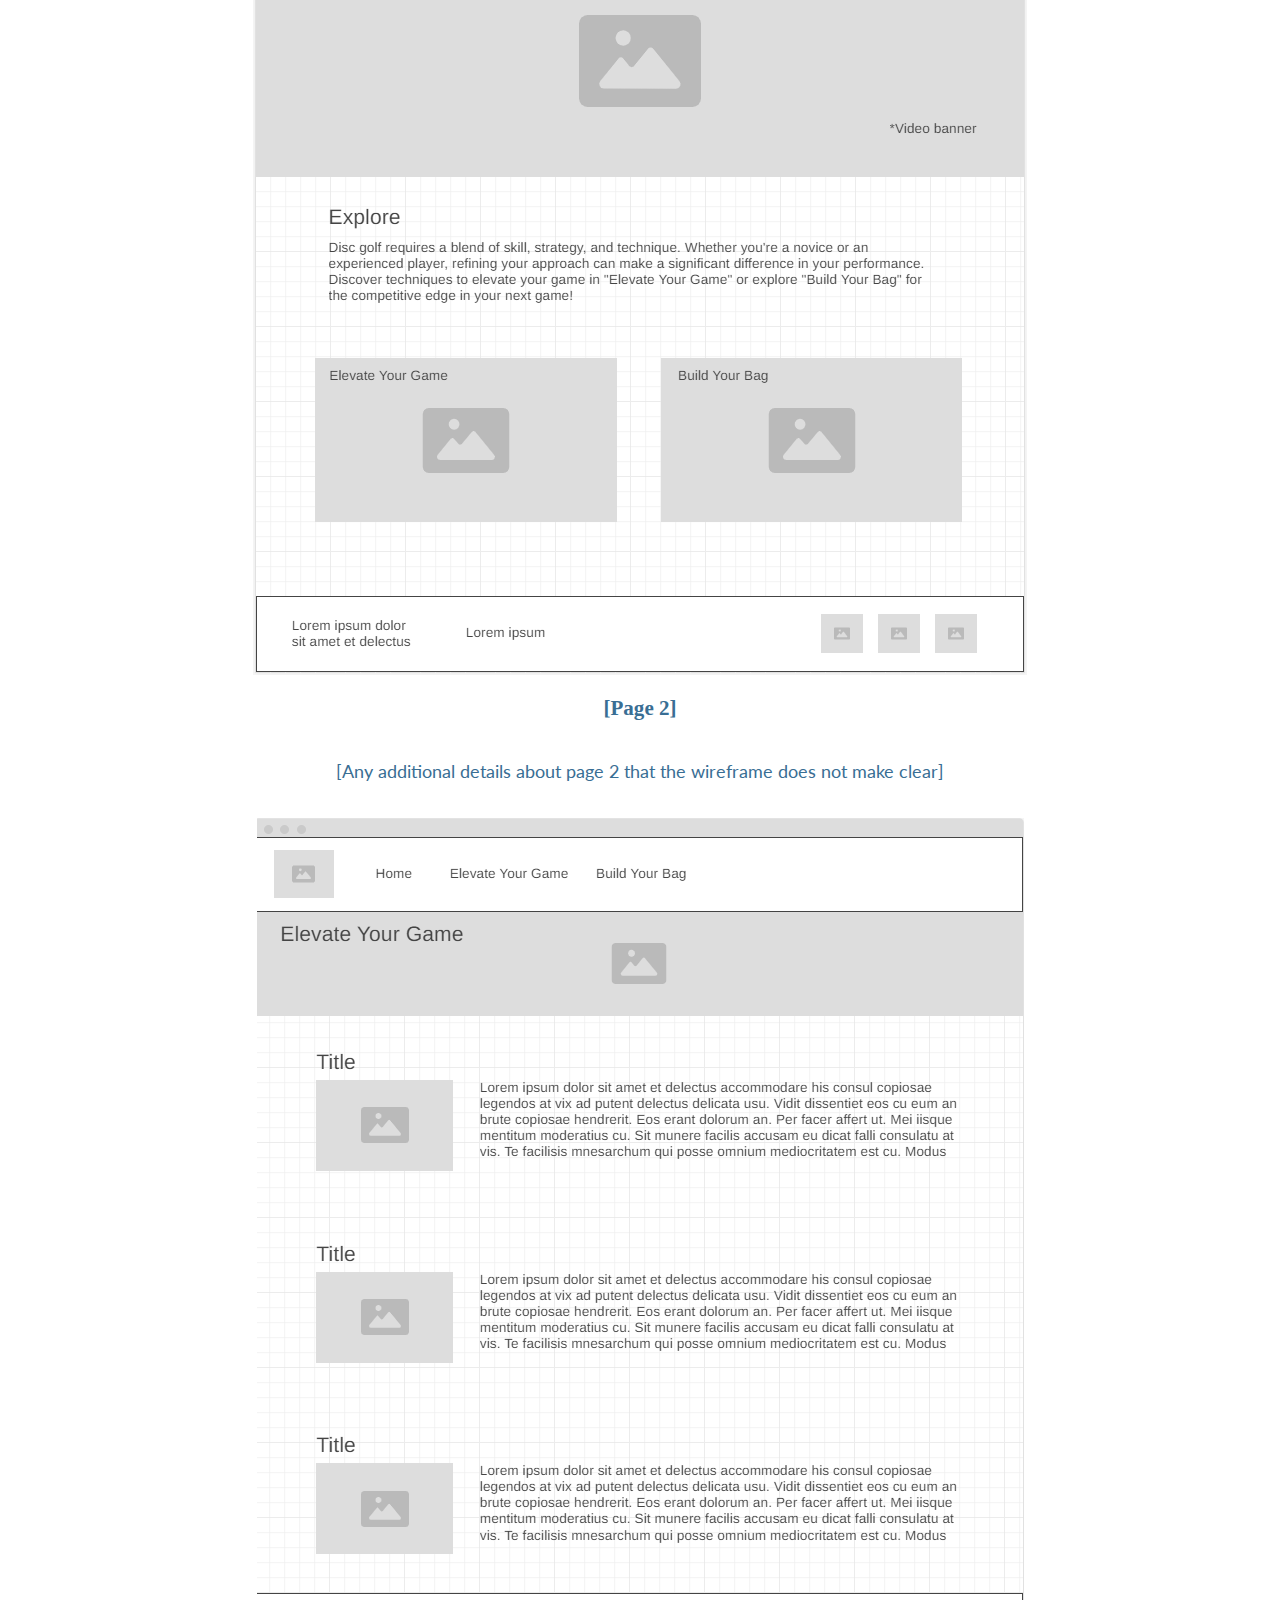
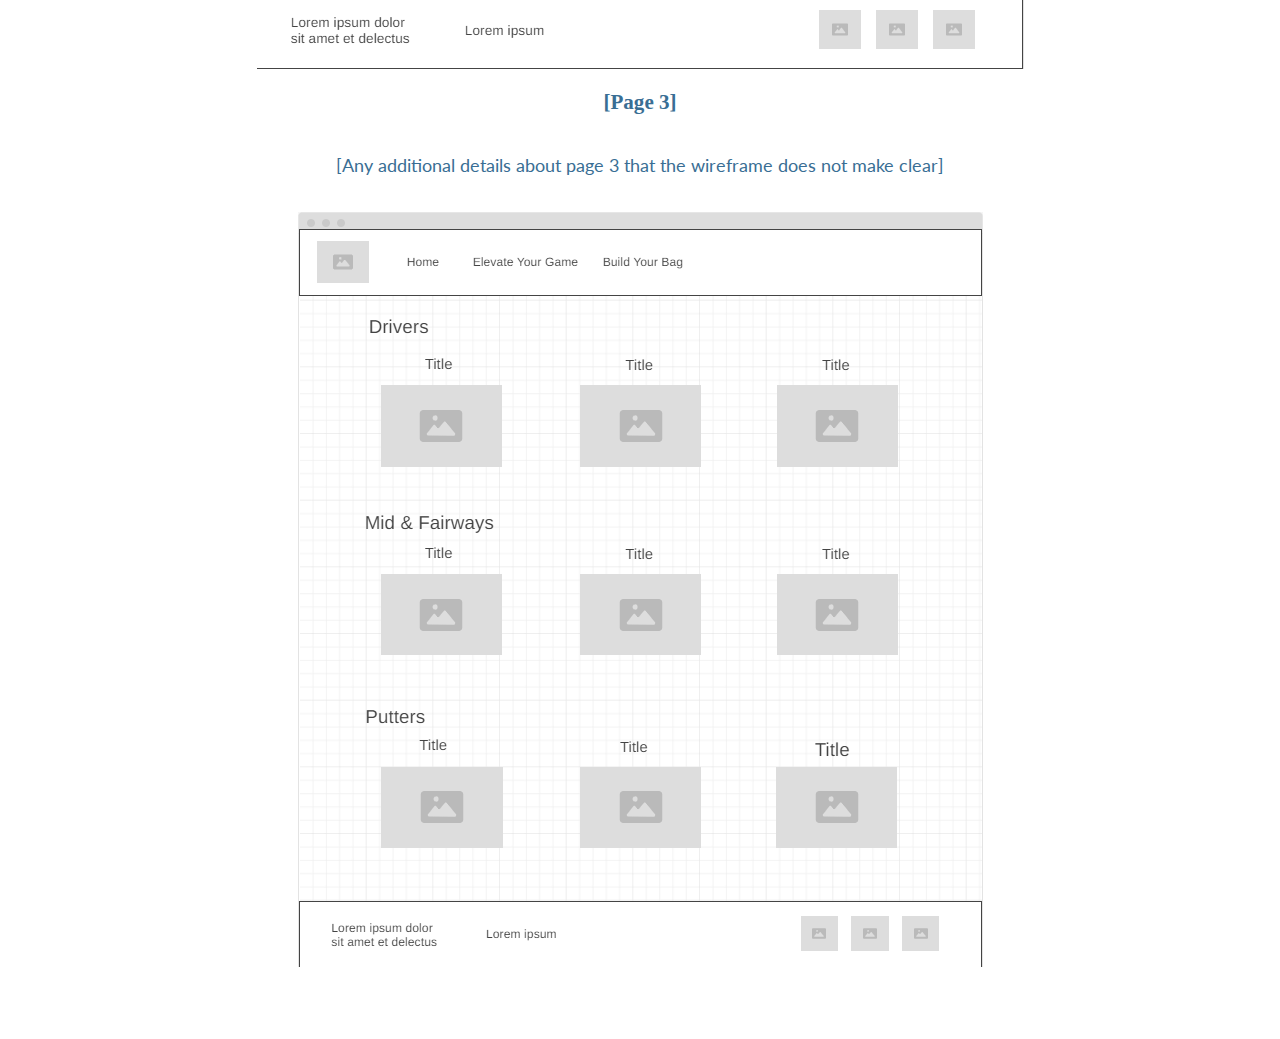
<file: site-plan.html>
<!DOCTYPE html>
<html lang="en-us">

<head>
  <meta charset="utf-8">
  <title>Site Plan</title>
  <link type="text/css" rel="stylesheet" href="styles/site-plan.css">
</head>

<body>
  <header>
    <h1>MasterYourDisc Site Plan</h1>
    <h2>Carter Smith</h2>
    <!-- In the header above, add the name or your site, your name and class number. For example if you are in section 3 you would put WDD 130.03 -->
  </header>
  <main>

    <!-- ------------------------Steps 2-3------------------------------ -->
    <hr>
    <h2>Overview</h2>
    <h3>Purpose</h3>
    <p>We provide the skills and knowledge for anyone to become an exceptional disc golf player. Our vision is to create
      a well-rounded and balanced athlete capable of playing in any location and any situation. We help players design
      the perfect disc golf bag with the exact amount of flexibility and equipment for any hole. By assessing each
      player's skill level, play style, and current disc inventory, we provide form training, disc selection, and tools
      to become an exceptional athlete.</p> <!-- change this -->


    <h3>Audience</h3>
    <p>Our target audience comprises Disc Golf enthusiasts across all skill levels who are dedicated to enhancing their
      performance and mastering the game.</p> <!-- change this -->

    <hr>
    <h2>Branding</h2>
    <h3>Website Logo</h3>
    <!-- Replace this with some sort of logo for your site.  A logo can be as simple as the name of your site in a nice font :) -->
    <img src="images/discgolf_logo.jpeg" alt="Logo image">
    <hr>
    <h2>
      Style Guide
    </h2>

    <!-- ------------------------Steps 4-8------------------------------ -->

    <h3>
      Color Palette
    </h3>
    <!--  The colors you choose for a website are one of the most important decisions you will make. Follow the instructions on the activity in iLearn. You should have at least 2 colors but do not have to fill in all 4 if you do not need them.  -->

    <table class="colors">
      <tbody>
        <tr>
          <th>Primary</th>
          <th>Secondary</th>
          <th>Accent 1</th>
          <th>Accent 2</th>
        </tr>
        <!-- Switch to the site-plan.css file and change your colors there. -->
        <tr>
          <td class="primary"></td>
          <td class="secondary"></td>
          <td class="accent1"></td>
          <td class="accent2"></td>
        </tr>
      </tbody>
    </table>

    <!-- ------------------------Step 9------------------------------ -->

    <h3>
      Typography
    </h3>
    <!-- Choose a font for your paragraphs (body copy) and headlines. What font(s) have you chosen? Why did you choose what you did?  Make sure to review the list of web safe fonts at W3Schools.org as a starting point.  Think also about which of your colors above you might use for background and font colors. -->

    <h4>
      Heading Font: Oswald <!-- change this -->
    </h4>
    <h4>
      Paragraph Font: Open Sans <!-- change this -->
    </h4>
    <h3>
      Normal paragraph example
    </h3>
    <p>
      Lorem ipsum dolor sit amet, consectetur adipiscing elit, sed do eiusmod tempor incididunt ut labore et dolore
      magna aliqua. Ut enim ad minim veniam, quis nostrud exercitation ullamco laboris nisi ut aliquip ex ea commodo
      consequat. Duis aute irure dolor in reprehenderit in voluptate velit esse cillum dolore eu fugiat nulla pariatur.
      Excepteur sint occaecat cupidatat non proident, sunt in culpa qui officia deserunt mollit anim id est laborum.
    </p>
    <h3>
      Colored paragraph example
    </h3>
    <p class="colored">
      Lorem ipsum dolor sit amet, consectetur adipiscing elit, sed do eiusmod tempor incididunt ut labore et dolore
      magna aliqua. Ut enim ad minim veniam, quis nostrud exercitation ullamco laboris nisi ut aliquip ex ea commodo
      consequat.
    </p>

    <!-- ------------------------Step 10------------------------------ -->

    <h3>
      Navigation
    </h3>
    <!-- Think about how you want your navigation bar to look. In the site-plan.css file change the colors to your colors to get the look you desire. -->
    <nav>
      <a href="#">Home</a>
      <a href="#">Elevate Your Game</a>
      <a href="#">Build Your Bag</a>
    </nav>
    <hr>
    <h2>
      Site Map
    </h2>
    <div class="sitemap">
      <div class="sm-home">
        Home
      </div>
      <div class="sm-page2">
        Elevate Your Game <!-- change this -->
      </div>
      <div class="sm-page3">
        Build your bag <!-- change this -->
      </div>

      <div class="top">
        &nbsp;
      </div>
      <div class="left">
        &nbsp;
      </div>
      <div class="right">
        &nbsp;
      </div>

    </div>

    <!-- --------Content Section -------------- -->
    <hr>
    <h2>
      Content
    </h2>
    <h3>Home page</h3>
    <p>
      Disc golf, like traditional golf, requires a blend of skill, strategy, and technique. Whether you're a novice or an experienced player, refining your approach can make a significant difference in your performance. Discover techniques to elevate your game in "Elevate Your Game" or explore "Build Your Bag" for the competitive edge in your next game!
    </p>
    <p>Images for the Home page</p>
    <img src="images/masteryourdisc.webp" alt="image of a disc golf bag with discs">
    <img src="images/basket.webp" alt="image of a disc golf basket in the woods">
    <h1>Elevate Your Game</h1>

    <h1>Disc Golf Techniques</h1>
    
    <h2>1. Correctly Throwing a Disc</h2>
    <p>The foundation of a good disc golf game lies in mastering the throw. Here are some key aspects to consider:</p>
    
    <h3>Grip:</h3>
    <p>Power Grip: Hold the disc firmly with all four fingers under the rim and the thumb on top. This grip provides maximum control and power, especially for long-distance throws.</p>
    <p>Fan Grip: Spread your fingers out underneath the disc, which offers more control and is ideal for approach shots and putts.</p>
    
    <h3>Stance and Footwork:</h3>
    <p>The X-Step: This footwork technique is crucial for generating power in your throw. It involves crossing your lead foot behind the other foot before you step forward to throw, helping to build momentum.</p>
    <p>Balanced Stance: Keep your weight centered and balanced. Shift your weight from the back foot to the front foot as you throw.</p>
    
    <h3>Throw Mechanics:</h3>
    <p>Backhand Throw: This is the most common throw. Keep your arm straight and pull the disc across your chest, releasing it with a snap of the wrist. Ensure your follow-through is smooth and your body finishes facing your target.</p>
    <p>Forehand (Flick) Throw: Hold the disc with two fingers under the rim and your thumb on top. Snap your wrist as you release the disc. This throw is useful for navigating tight curves and obstacles.</p>
    
    <h3>Focus on Smooth Release:</h3>
    <p>Avoid strong-arming the disc. Instead, focus on a smooth, fluid motion. The power should come from the rotation of your body and the snap of your wrist.</p>
    
    <h2>2. Correctly Playing the Tee</h2>
    <p>The tee shot sets the tone for each hole, making it a critical aspect of disc golf. Here are some tips to improve your performance off the tee:</p>
    
    <h3>Preparation:</h3>
    <p>Course Familiarity: Take time to understand the layout of the hole. Identify potential hazards, obstacles, and the best landing zones.</p>
    <p>Disc Selection: Choose a disc that suits the distance and flight path required. Use a driver for long shots, a mid-range disc for moderate distances, and a putter for accuracy.</p>
    
    <h3>Mental Focus:</h3>
    <p>Visualize the Shot: Before stepping up to the tee, visualize the flight path of your disc. This mental rehearsal can improve your focus and execution.</p>
    <p>Calm and Composed: Maintain a calm demeanor. Deep breaths and a relaxed stance can help reduce anxiety and improve performance.</p>
    
    <h3>Technique:</h3>
    <p>Consistent Routine: Develop a pre-shot routine that includes practice swings and visualization. Consistency in your routine can build confidence and improve accuracy.</p>
    <p>Controlled Power: Focus on a controlled, accurate throw rather than sheer power. Accuracy off the tee can save you strokes over the course of a round.</p>
    
    <h2>3. Tips from Professionals</h2>
    <p>Learning from professional disc golfers can provide valuable insights. Here are some techniques used by top players:</p>
    
    <h3>Adaptability:</h3>
    <p>Versatile Throws: Professionals are adept at various throwing techniques (backhand, forehand, roller) and can adapt to different situations on the course.</p>
    <p>Shot Shaping: Pros can manipulate the flight path of their disc to navigate complex courses. This involves using hyzer (disc tilting towards the ground) and anhyzer (disc tilting away from the ground) angles to shape shots around obstacles.</p>
    
    <h3>Practice Regimen:</h3>
    <p>Field Work: Professionals spend hours practicing different throws and refining their technique. Setting aside time for focused practice can lead to significant improvements.</p>
    <p>Putting Practice: Putting is crucial in disc golf. Pros dedicate substantial time to putting practice, focusing on consistency and accuracy from various distances.</p>
    
    <h3>Course Management:</h3>
    <p>Strategic Play: Professionals play smart by minimizing risks. They often opt for safer shots that ensure a good position for the next throw rather than risky, aggressive shots.</p>
    <p>Wind Reading: Understanding and adjusting for wind conditions is a vital skill. Pros know how to adjust their throws to compensate for wind, ensuring more predictable outcomes.</p>
    
    <p>Incorporating these techniques into your disc golf game can elevate your performance. Focus on mastering the basics, refining your technique, and learning from the pros to become a more skilled and strategic player.</p>

    <p>Images for the Page 2</p>
    <img src="images/frisbee-6158178_1280.jpg" alt="image of a man throwing a disc">
    <img src="images/basket_img.webp" alt="image of a man throwing a disc">

    <h3>Build Your Bag</h3>
    <p>
      Welcome to "Build Your Bag" your ultimate destination for gaining a competitive edge in your next disc golf match! Whether you're a novice or a seasoned pro, our curated selection of top-quality discs and accessories is designed to elevate your game. Explore our expert recommendations, tailored to help you perfect your throw, master the tee, and enhance your overall performance on the course. Get ready to dominate your next match with confidence and style!
    </p>
    <p>Images for the Page 3</p>
    <img src="images/bag_disc.webp" alt="image for page3">
    <img src="images/throwing_img.webp" alt="image for page3">

    <hr>
    <h2>
      Wireframes
    </h2>
    <p>
      Create three wireframes for your site. One for each page and list them here</p>

    <h3>Home</h3>
    <p>
      [Any additional details about home that the wireframe does not make clear]
    </p>
    <img src="images/home-page.png" alt="home page wireframe">

    <h3>[Page 2]</h3>
    <p>
      [Any additional details about page 2 that the wireframe does not make clear]
    </p>
    <img src="images/Elevate-your-game.png" alt="page 2 wireframe">

    <h3>[Page 3]</h3>
    <p>
      [Any additional details about page 3 that the wireframe does not make clear]
    </p>
    <img src="images/build-you-bag.png" alt="page 3 wireframe">
  </main>
</body>
</html>
</file>
<file: styles/style.css>
@import url('https://fonts.googleapis.com/css?family=IM+Fell+French+Canon+SC|Lato');
@import url('https://fonts.googleapis.com/css2?family=Open+Sans:ital,wght@0,300..800;1,300..800&display=swap');
@import url('https://fonts.googleapis.com/css2?family=Oswald:wght@200..700&display=swap');

:root{
    --background-color: #012326;
    --banner-color: #A64521;
    --text-color: white;
    --hover-color: #F2EFE4;

}

body{
    background-color: var(--background-color);
    color: var(--text-color);
    font-family: "Oswald", sans-serif, Arial, Helvetica;
    font-size: 22px;
    margin: 0;
    padding: 0;
}

header{
    background-color: var(--banner-color);
    display: grid;
    grid-template-columns: 150px auto 1fr;
}
#logo-link{
    padding-top: 5px;
    padding-top: 5px;
    justify-self: center;
    align-self: center;

}

#logo-img{
    width: 80px;
}
nav{
    display: flex;
    justify-content: left;
}

nav a:hover{
    background-color: var(--hover-color);
    color: Black;
}

nav a{
    text-align: center;
    color: white;
    text-decoration: none;
    padding: 35px;
}

.page-banner{
    width: 100%;
    grid-column: 1/3;
    grid-row: 1/2;
}

#theme-link{
    display: flex;
    justify-self: right;
    height: 100%;
}

.theme-button{
    color: white;
    text-decoration: none;
    padding-right: 20px;
    padding-left: 20px;
    align-self: center;
}

#theme-link:hover{
    background-color: var(--hover-color);
    color: Black;
}

#theme-link:hover .theme-button{
    color: Black;
}

.hero-banner{
    display: grid;
    grid-template-columns: 1fr 2fr;
}

#hero-img{
    grid-column: 1/3;
    grid-row: 1/2;
    width: 100%;
}

#hero-title{
    grid-column: 1/3;
    grid-row: 1/2;
    z-index: 1;
    padding-left: 1em;;
}

.main-page{
    display: grid;
    grid-template-columns: 1fr 1fr;
    padding: 2% 5% 5% 5%;
}

#home-title{
    grid-column: 1/3;
    grid-row: 1/2;
    font-size: 2em;
}

#home-info{
    grid-column: 1/3;
    font-size: 1.3em;
}

.navigation-banners{
    display: grid;
    grid-template-columns: 1fr;
    padding: 2%;
}

.home-tile-img{
    width: 100%;
    grid-row: 3/4;
    grid-column: 1/2;
    border-radius: 10px;

}

.home-tile-title{
    color: white;
    text-decoration: none;
    grid-row: 3/4;
    grid-column: 1/2;
    z-index: 1;
    padding-left: 5%;
}

.info-tile{
    display: grid;
    grid-template-columns: 1fr 2fr;
    border: solid 5px var(--hover-color);
    padding: 3%;
    margin: 5%;

}

.title-tile{
    grid-column: 1/3;
    grid-row: 1/2;
    z-index: 1;
    
}

.tile-img{
    grid-column: 1/2;
    grid-row: 2/3;
    padding-left: 2%;
    width: 80%;
    padding-top: 6%;
}

.tile-paragraphs{
    grid-column: 2/3;
    grid-row: 2/4;
}

.info-closing{
    grid-column: 1/3;
}

.shop-main-body{
    margin: 3%;
    text-align: center;

}

#shop-container{
    text-align: left;
}

.shop-holders{
    display: grid;
    grid-template-columns: 1fr 1fr 1fr;
    margin: 4%;

}

.disc-card{
    display: grid;
    grid-template-columns: 1fr;
}

.shop-img{
    width: 100%;
    
}

.shop-img-link{
    grid-row: 2/3;
    margin: 4%;
}

.shop-title{
    grid-row: 1/2;
    justify-self: center;
}


#Copyright{
    color: white;
}

footer{
    background-color: var(--banner-color);
    color: var(--text-color);
    padding: 25px 50px;
    margin-bottom: 30px;
    display: flex;
    justify-content: space-around;
    align-items: center;
}

.site-link{
    text-decoration: none;
    color: white;
}
</file>
<file: styles/site-plan.css>
/* if you are using any Google fonts change the font names below to your fonts. 
Any spaces in your font name should be replaced with a +. 
Fonts are separated by a | */
@import url('https://fonts.googleapis.com/css?family=IM+Fell+French+Canon+SC|Lato');
@import url('https://fonts.googleapis.com/css2?family=Open+Sans:ital,wght@0,300..800;1,300..800&display=swap');
@import url('https://fonts.googleapis.com/css2?family=Oswald:wght@200..700&display=swap');

:root {
  /* change the values below to your colors from your palette */
  --primary-color: #D96F32   ;
  --secondary-color: #A64521 ;
  --accent1-color: #012326;
  --accent2-color: #F2EFE4;
  --accent3-color: #F2BB9B;


  /* change the values below to your chosen font(s) */
  --heading-font: "Oswald ,IM Fell French Canon SC";
  --paragraph-font: open-sans ,Lato, Helvetica, sans-serif;

  /* these colors below should be chosen from among your palette colors above */
  --headline-color-on-white: #396E94;  /* headlines on a white background */ 
  --headline-color-on-color: white; /* headlines on a colored background */ 
  --paragraph-color-on-white: #396E94; /* paragraph text on a white background */ 
  --paragraph-color-on-color: white; /* paragraph text on a colored background */ 
  --paragraph-background-color: #D96F32 ;
  --nav-link-color: white;
  --nav-background-color: #A64521;
  --nav-hover-link-color: white;
  --nav-hover-background-color: #012326;
}


/*  Look around below...but DON'T CHANGE ANYTHING! */

body {
  max-width: 1200px;
  margin: 0 auto;
  padding: 4em;
  font-size: 18px;
  text-align: center;
}
img {
  display: block;
  margin: 0 auto;
}
h1, h2, h3, h4, h5, h6 {
  font-family: var(--heading-font);
  color: var(--headline-color-on-white);
}
h2 {
  text-align: center;
}
hr {
  height: 3px;
  margin: 35px 0;
  background: var(--accent1-color);
}
header {
  padding: 1em;
  text-align: center;
  color: var(--headline-color-on-color);
  background-color: var(--paragraph-background-color);
}
header > h1, header > h2 {
  color: var(--headline-color-on-color);
}

p {
  font-family: var(--paragraph-font);
  color: var(--paragraph-color-on-white);
  padding: 1em;
}
.colors {
  width: 100%;
  min-width: 350px;
  margin: 30px auto;
  text-align: center;
}
.colors th {
  background-color: #999;
}
.colors td{
  width: 25%;
  height: 3em;
}

.primary {
  background-color: var(--primary-color);
}
.secondary {
  background-color: var(--secondary-color);
}
.accent1 {
  background-color: var(--accent1-color);
}
.accent2{
  background-color: var(--accent2-color);
}

p.colored {
  background-color: var(--paragraph-background-color);
  color: var(--paragraph-color-on-color);
}

nav {
  background-color: var(--nav-background-color);
  line-height: 3em;
  text-align: center;
  font-size: 1.2em;
}
nav  {
  list-style-type: none;
  display: flex;

}
nav a {
  padding:1em;
  min-width: 120px;
  text-decoration: none;
  padding: 10px;

}
nav a:link, nav a:visited {
  color: var(--nav-link-color);
}
nav a:hover {
  color: var(--nav-hover-link-color);
  background-color: var(--nav-hover-background-color);
}

.sitemap {
  display: grid;
  justify-content: center;

  grid-template-columns: repeat(6, 15%);
  grid-template-rows: 3em 1.5em 1.5em 3em;
  grid-template-areas: ". . home home . ."
    ". . . top . ."
    ". left left right right ."
    "page2 page2 . . page3 page3";
}
.sitemap > div {

  text-align: center;

}
.sm-home {
  grid-area: home;
  background-color: #ccc;
  line-height: 3em;
}
.sm-page2 {
  grid-area: page2;
  background-color: #ccc;
  line-height: 3em;
}
.sm-page3 {
  grid-area: page3;
  background-color: #ccc;
  line-height: 3em;
}

.top {
  grid-area: top;
  border-left: 1px solid;
}

.left {
  grid-area: left;
  border-top: 1px solid;
  border-left: 1px solid;
}

.right {
  grid-area: right;
  border-top: 1px solid;
  border-right: 1px solid;
}
</file>
